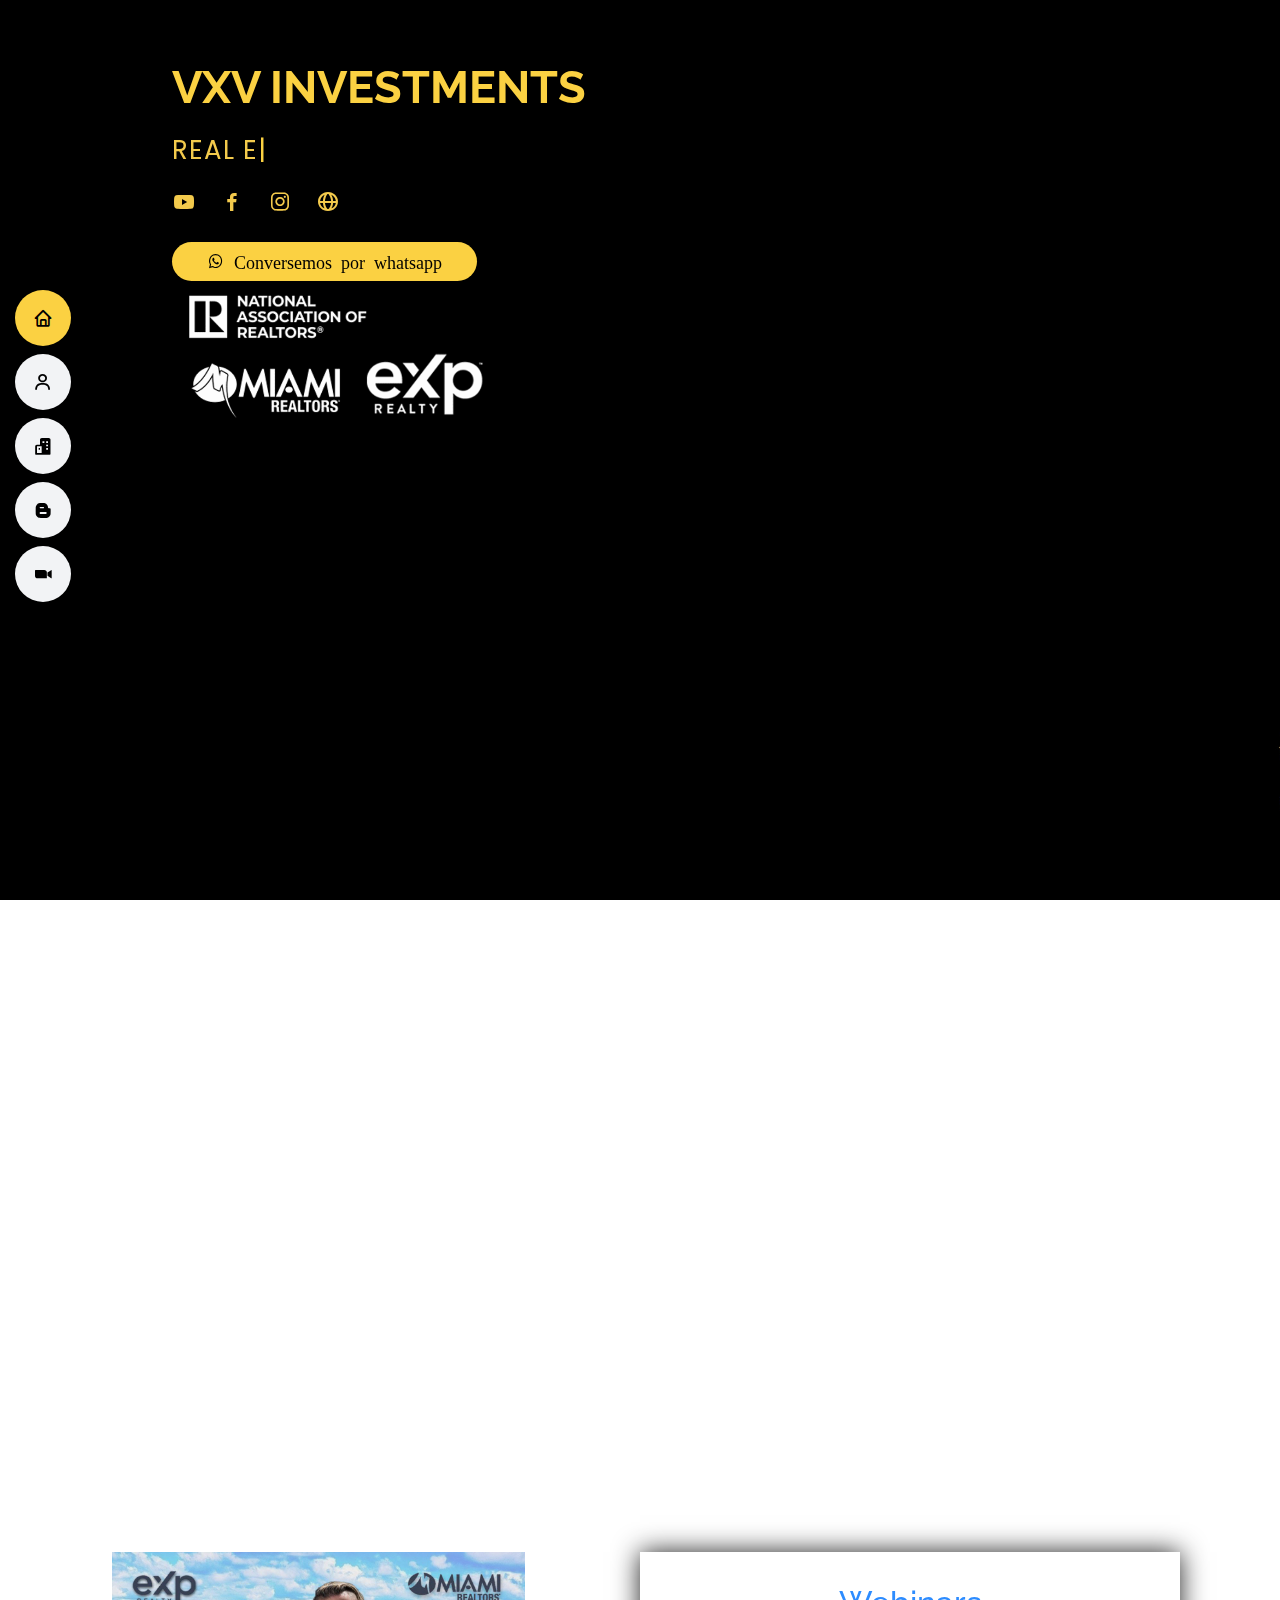
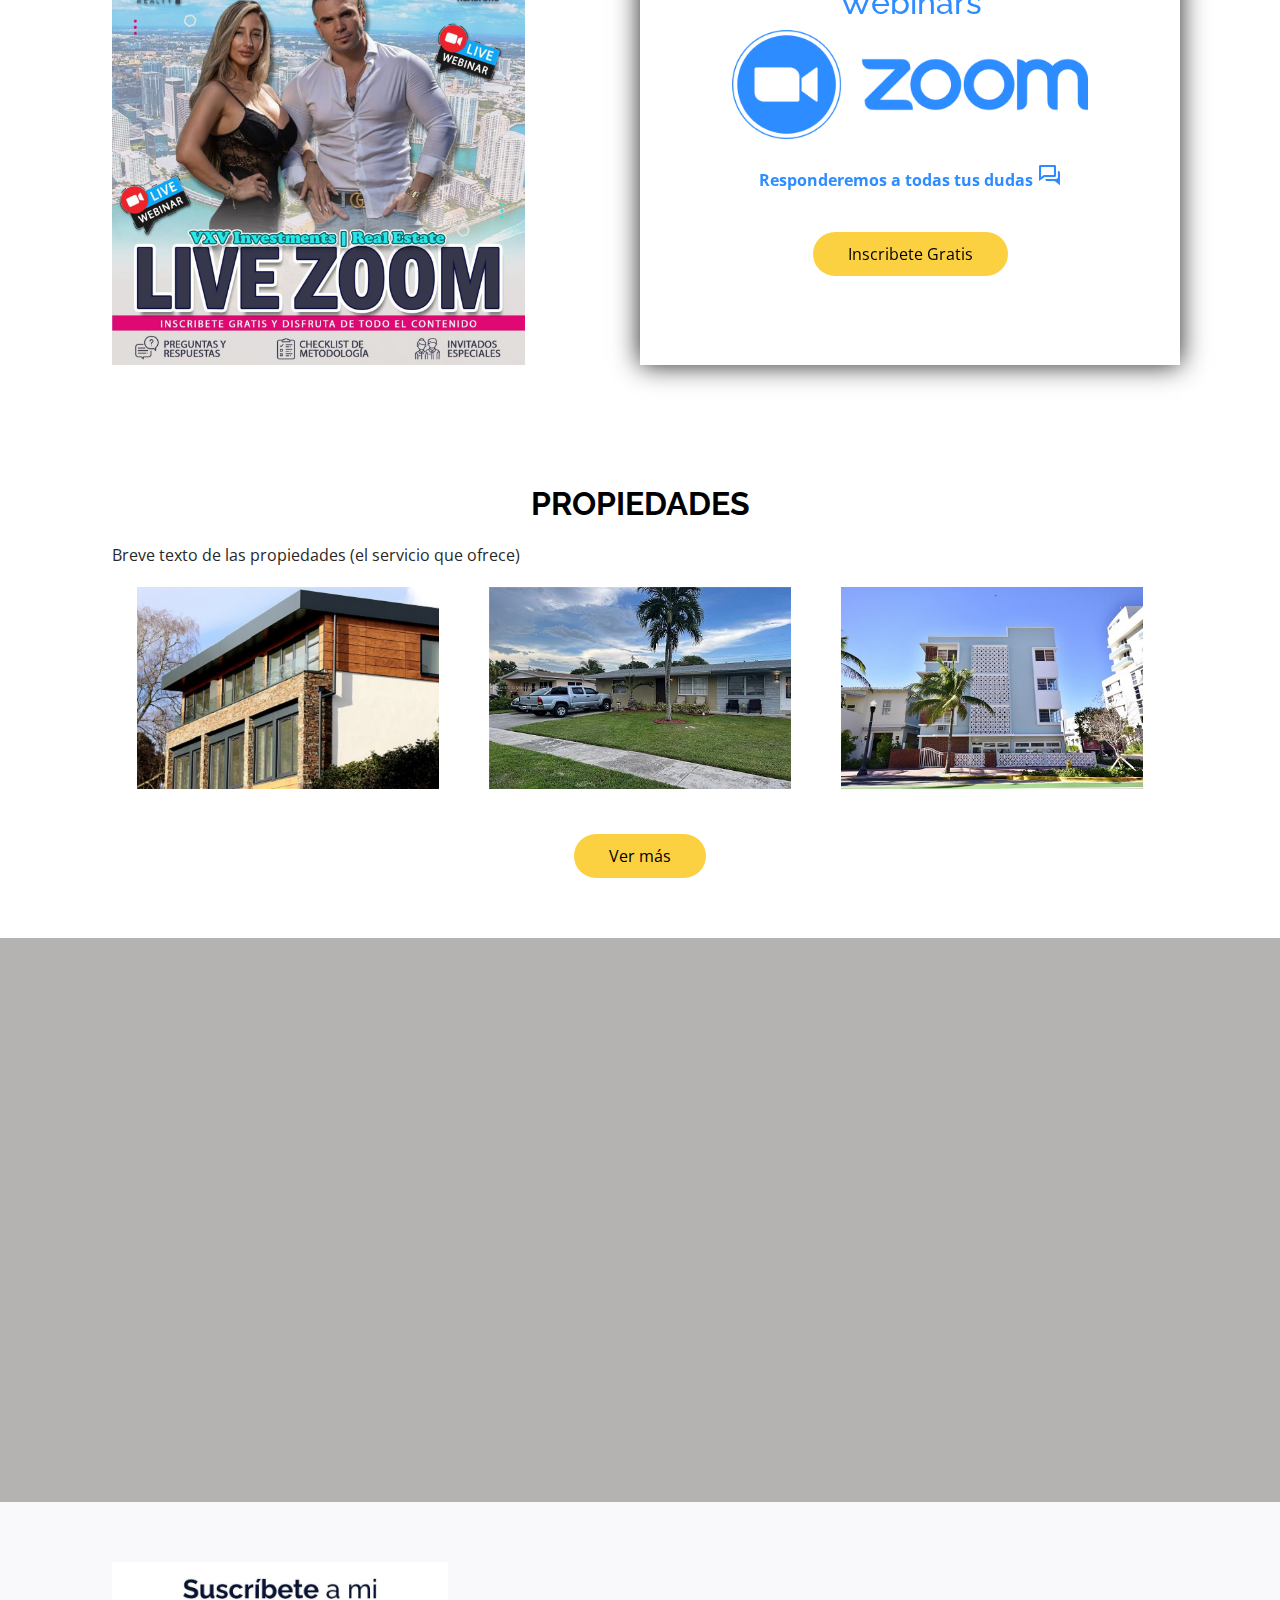
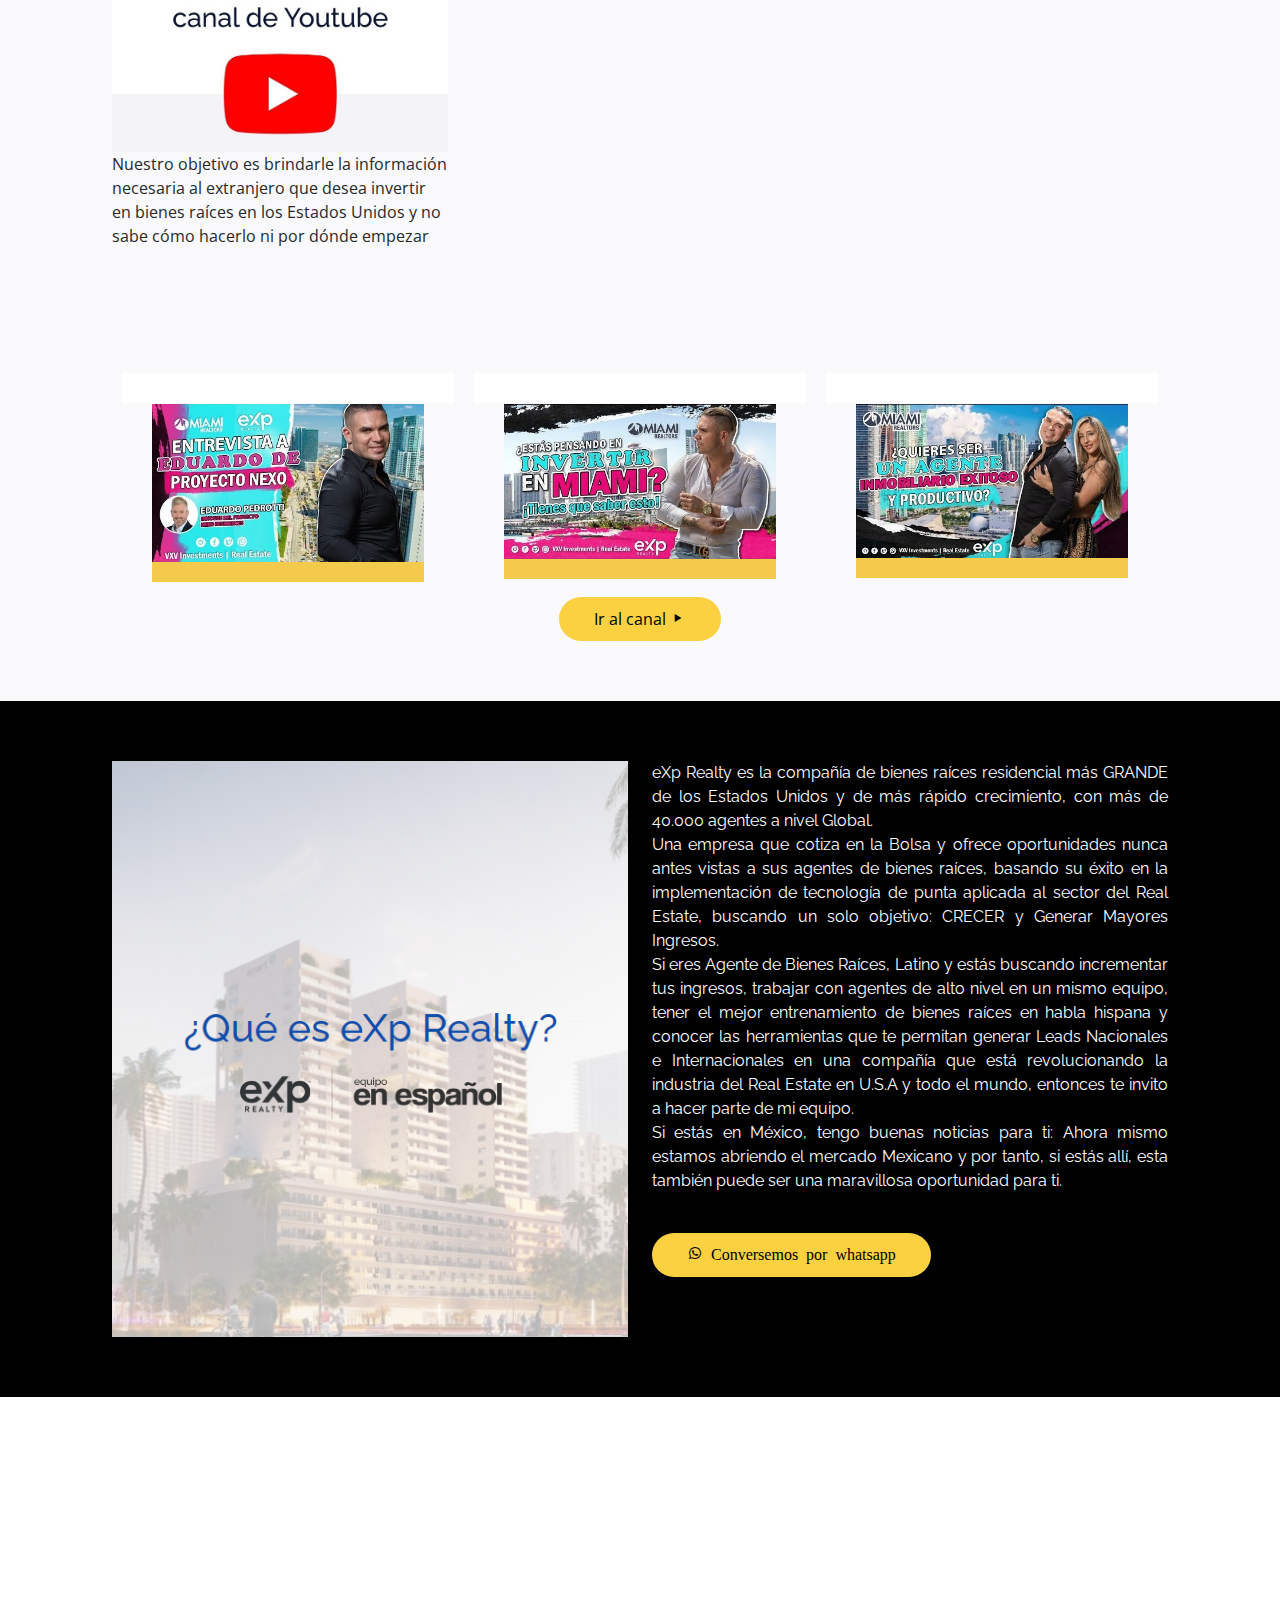
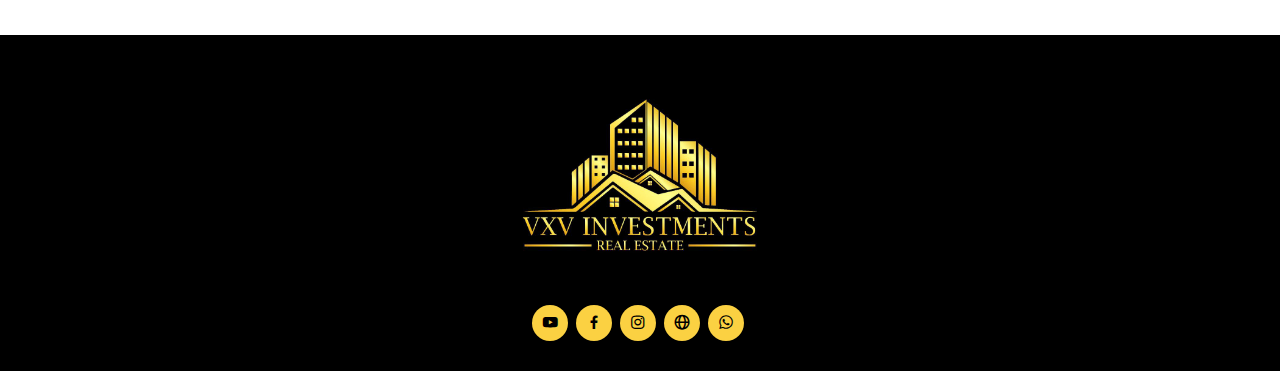
<file: index.html>
<!DOCTYPE html>
<html lang="en">

<head>
  <meta charset="utf-8">
  <meta content="width=device-width, initial-scale=1.0" name="viewport">

  <title>VXV Investments</title>
  <meta content="" name="description">
  <meta content="" name="keywords">
  <meta http-equiv="Permissions-Policy" content="interest-cohort=()">
  <!-- Favicons -->
  <link href="assets/img/favicon.jpg" rel="icon">
  <link href="assets/img/apple-touch-icon.png" rel="apple-touch-icon">

  <!-- Google Fonts -->
  <link href="https://fonts.googleapis.com/css?family=Open+Sans:300,300i,400,400i,600,600i,700,700i|Raleway:300,300i,400,400i,500,500i,600,600i,700,700i|Poppins:300,300i,400,400i,500,500i,600,600i,700,700i" rel="stylesheet">

  <!-- Vendor CSS Files -->

  <link href="assets/vendor/aos/aos.css" rel="stylesheet">
  <link href="assets/vendor/bootstrap/css/bootstrap.min.css" rel="stylesheet">
  <link href="assets/vendor/bootstrap-icons/bootstrap-icons.css" rel="stylesheet">
  <link href="assets/vendor/boxicons/css/boxicons.min.css" rel="stylesheet">
  <link href="assets/vendor/glightbox/css/glightbox.min.css" rel="stylesheet">
  <link href="assets/vendor/swiper/swiper-bundle.min.css" rel="stylesheet">
  <link href="assets/js/owl-carousel/owl.carousel.css" rel="stylesheet">


  <!-- Template Main CSS File -->
  <link href="assets/css/style.css" rel="stylesheet">

  <!-- =======================================================
  * Template Name: VXV INVESTMENTS
  * Updated: Agot 12 2023 with Bootstrap v5.3.1
  * Author: Maria Jose Diaz
  ======================================================== -->
</head>

<body>

  <!-- ======= Mobile nav toggle button ======= -->
  <!-- <button type="button" class="mobile-nav-toggle d-xl-none"><i class="bi bi-list mobile-nav-toggle"></i></button> -->
  <i class="bi bi-list mobile-nav-toggle d-lg-none"></i>
  <!-- ======= Header ======= -->
  <header id="header" class="d-flex flex-column justify-content-center">

    <nav id="navbar" class="navbar nav-menu">
      <ul>
        <li><a href="index.html" class="nav-link scrollto active"><i class="bx bx-home"></i> <span>Inicio</span></a></li>
        <li><a href="about.html" class="nav-link scrollto"><i class="bx bx-user"></i> <span>Conócenos</span></a></li>
        <li><a href="propiedades.html" class="nav-link scrollto"><i class="bx bxs-buildings"></i> <span>Propiedades</span></a></li>
        <li><a href="blog.html" class="nav-link scrollto"><i class="bx bxl-blogger"></i> <span>Blog</span></a></li>
        <li><a href="webinar.html" class="nav-link scrollto"><i class="bx bxl-zoom"></i> <span>Webinar</span></a></li>
      </ul>
    </nav><!-- .nav-menu -->

  </header><!-- End Header -->

  <!-- ======= Hero Section ======= -->
  <section id="section-1" class="d-flex justify-content-center">
    <div class="container" data-aos="zoom-in" data-aos-delay="100">
      <img src="assets/img/logo.jpg" class="img-fluid img-logo">
      <h1>VXV INVESTMENTS</h1>
      <p><span style="color: #f3ca4c;" class="typed" data-typed-items="REAL ESTATE"></span></p>
      <div class="social-links">
        <a href="https://www.youtube.com/@VXVinvestments" class="youtube"><i class="bx bxl-youtube"></i></a>
        <a href="https://www.facebook.com/vxvinvestments" class="facebook"><i class="bx bxl-facebook"></i></a>
        <a href="https://www.instagram.com/vxvinvestments/" class="instagram"><i class="bx bxl-instagram"></i></a>
        <a href="https://victorconderanne.exprealty.com" class="globe"><i class="bx bx-globe"></i></a>
        <div class="text-right pt-4"><a href="https://wa.me/17864199686"><button type="submit"><i class="bx bxl-whatsapp"> Conversemos por whatsapp</i></button></a></div>
        <img src="assets/img/hero.png" class="img-fluid banner">
        <img src="assets/img/hero-movil.png" class="img-fluid banner-movil">
      </div>
    </div>
  </section><!-- End Section-1 -->

  <main id="main">

    <!-- ======= Section  2======= -->
    <section id="section-2" class="section-2">
      <div class="container" data-aos="fade-up">
        <div class="row">
          <div class="col-lg-4" style="text-align: center;">
            <img src="assets/img/exp-realty/guia.jpg" class="img-fluid guia" alt="">
            <div class="text-right ebook-movil"><button type="submit">Descarga el Ebook <i class="bx bxs-book-bookmark"></i></button></div>
          </div>
          <div class="col-lg-8 pt-4 pt-lg-0 content" style="text-align: center;">
            <div class="row">
              <div class="col-md-6">
                <ul>
                 <li><i class="bx bxs-check-circle"></i>El Mercado Inmobiliario en la Floria</li>
                 <li><i class="bx bxs-check-circle"></i>Cómo Comprar una Propiedad</li>
                 <li><i class="bx bxs-check-circle"></i>Ventajas y Desventajas de una Llc</li>
                 <li><i class="bx bxs-check-circle"></i>El Agente de Bienes Raices-Realtor</li>
                 <li><i class="bx bxs-check-circle"></i>Las Regulaciones Impositivas</li>
               </ul>
              </div>
              <div class="col-md-6">
                <ul>
                  <li><i class="bx bxs-check-circle"></i>La Oferta de Compra</li>
                  <li><i class="bx bxs-check-circle"></i>El Proceso de Compra</li>
                  <li><i class="bx bxs-check-circle"></i>Día de Cierre o Traspaso de la Propiedad</li>
                  <li><i class="bx bxs-check-circle"></i>Toma de posesión de la nueva Propiedad</li>
                  <li><i class="bx bxs-check-circle"></i>Administración de la Propiedad para Renta</li>
                </ul>
              </div>
            </div>

            <div class="text-right ebook" style="text-align: center; padding-top: 5%;"><button type="submit">Descarga el Ebook <i class="bx bxs-book-bookmark"></i></button></div>
          </div>
        </div>

      </div>
    </section><!-- End Section 2 -->
    <!-- =======Section 3======= -->
    <section id="section-3" class="section parallax">
      <div class="overlay"></div>
      <div class="container">
         <div class="row">
            <!-- End Video caption-->
            <div class="col-md-6">
              <div class="imagen">
                <img src="assets/img/webinar.jpg" class="img-fluid webinar-personas">
              </div>
            </div> 
            <div class="col-md-6 fondo-difuso" style="text-align: center;">
              <div class="">
                <h2 style=" color:#2d8cff;">Webinars</h2>
                <img src="assets/img/zoom-sin-fondo.png" class="img-fluid webinar-zoom">
              </div>
              <div class="pt-4" style="text-align: center; color: #2d8cff !important;">
                <p> <strong>Responderemos a todas tus dudas <i class="bx bx-conversation" style="font-size: 25px;"></i></strong></p>
                <div class="text-right pt-4"><button type="submit">Inscribete Gratis</button></div>
              </div>
            </div>
        </div> <!-- /.row-->
      </div> <!-- /.container-->
    </section>
    <!-- =======End Section 3======= -->
    <!-- ======= Section  4======= -->
    <section id="section-4" class="section">
      <div class="container propiedades">
        <div class="row">
        <div class="section-title">
          <h2 style="color:black !important;">Propiedades</h2>
          <p>Breve texto de las propiedades (el servicio que ofrece)</p>
        </div>
        </div>
        <!-- links-propiedades -->
        <div class="links-propiedades-items links-propiedades-carousel">
          <!-- links-propiedades Member #1 -->
          <div class="item">
            <div class="portfolio-wrap">
              <img src="assets/img/propiedades/propiedad-2.jpg" class="img-fluid" alt="">
              <div class="portfolio-links">
                <a href="assets/img/propiedades/propiedad-2.jpg" class="portfolio-lightbox"><i class="bx bx-info-circle"></i></a>
              </div>
            </div>
          </div>
          <!-- End Member -->
          <!-- links-propiedades Member #2 -->
          <div class="item">
            <div class="portfolio-wrap">
              <img src="assets/img/propiedades/propiedad-3.jpg" class="img-fluid" alt="">
              <div class="portfolio-links">
                <a href="assets/img/propiedades/propiedad-3.jpg" class="portfolio-lightbox"><i class="bx bx-info-circle"></i></a>
              </div>
            </div>
          </div>
          <!-- End Member -->
          <!-- links-propiedades Member #3 -->
          <div class="item">
            <div class="portfolio-wrap">
              <img src="assets/img/propiedades/propiedad-4.jpg" class="img-fluid" alt="">
              <div class="portfolio-links">
                <a href="assets/img/propiedades/propiedad-4.jpg" class="portfolio-lightbox"><i class="bx bx-info-circle"></i></a>
              </div>
            </div>
          </div>
          <!-- End Member -->
          <!-- links-propiedades Member #4 -->
          <div class="item">
            <div class="portfolio-wrap">
              <img src="assets/img/propiedades/propiedad-5.jpg" class="img-fluid" alt="">
              <div class="portfolio-links">
                <a href="assets/img/propiedades/propiedad-5.jpg" class="portfolio-lightbox"><i class="bx bx-info-circle"></i></a>
              </div>
            </div>
          </div>
          <!-- End Member -->
        </div>
        <div class="text-center">
          <button type="submit">Ver más</button>
        </div>
        <!-- End links-propiedades -->
      </div>
      <!-- End Content -->
    </section>
    <!--End links-propiedades-->
    <!-- ======= Section 5======= -->
    <section id="section-5" class="testimonials section-5 parallax" style="background-color: rgb(181, 178, 178);">
      <div class="container " data-aos="fade-up">
        <div class="section-title">
          <h2 style="color: white;">¿Cómo te podemos ayudar?</h2>
        </div>
        <div class="row">
        <div class="testimonials-slider swiper" data-aos="fade-up" data-aos-delay="100">
          <div class="swiper-wrapper">

            <div class="swiper-slide">
              <div class="testimonial-item">
                <img src="assets/img/testimonials/testimonio-2-cuadro.png" class="testimonial-img" alt="">
                <h3>Victor Conderanne</h3>
                <h4>UNITED STATES <img src="assets/img/us.png" class="img-fluid logo-us"></h4>
                <div class="social-links">
                  <a href="https://www.youtube.com/@VXVinvestments" class="youtube"><i class="bx bxl-youtube"></i></a>
                  <a href="https://www.facebook.com/vxvinvestments" class="facebook"><i class="bx bxl-facebook"></i></a>
                  <a href="https://www.instagram.com/vxvinvestments/" class="instagram"><i class="bx bxl-instagram"></i></a>
                  <a href="https://victorconderanne.exprealty.com" class="globe"><i class="bx bx-globe"></i></a>
                  <a href="https://wa.me/17864199686" class="whatsapp"><i class="bx bxl-whatsapp"></i></a>
                </div>
                <p>
                  Realtor Certificado en La Florida.
                  <br>National Association of Realtors (NAR)
                  <br>Especializado en Miami y Orlando, USA.
                </p>
              </div>
            </div><!-- End testimonial item -->

            <div class="swiper-slide">
              <div class="testimonial-item">
                <img src="assets/img/testimonials/testimonio-1-cuadro.png" class="testimonial-img" alt="">
                <h3>Maria Valeria Cazes</h3>
                <h4>UNITED STATES <img src="assets/img/us.png" class="img-fluid logo-us"></h4>
                <div class="social-links">
                  <a href="https://www.youtube.com/@VXVinvestments" class="youtube"><i class="bx bxl-youtube"></i></a>
                  <a href="https://www.facebook.com/valeria.cazes.12" class="facebook"><i class="bx bxl-facebook"></i></a>
                  <a href="https://www.instagram.com/valeriemvc_realty/" class="instagram"><i class="bx bxl-instagram"></i></a>
                  <a href="https://victorconderanne.exprealty.com" class="globe"><i class="bx bx-globe"></i></a>
                  <a href="https://wa.me/17865689618" class="whatsapp"><i class="bx bxl-whatsapp"></i></a>
                </div>
                <p>
                  Realtor Certificada en La Florida.
                  <br>National Association of Realtors (NAR)
                  <br>Especializada en Miami y Orlando, USA.
                </p>
              </div>
            </div><!-- End testimonial item -->

          </div>
          <div class="swiper-pagination"></div>
        </div>
        </div>
      </div>
    </section><!-- End Section -->

    <!-- =======Section 6======= -->
    <section id="section-6" class="section parallax">
      <div class="container">
        <div class="row">
          <div class="col-md-4 pb-4">
            <!--<h2>Suscríbete a nuestro <br> canal de Youtube</h2>-->
            <img src="assets/img/youtube.jpg" class="img-fluid">
            <p>Nuestro objetivo es brindarle la información necesaria al extranjero que desea invertir en bienes raíces en los Estados Unidos y no sabe cómo hacerlo ni por dónde empezar</p>
          </div>
          <div class="col-md-8">
            <!-- End Video caption-->
            <div class="play-video">
              <iframe src="https://www.youtube.com/embed/7LeTvmz68Yw" title="YouTube video player" frameborder="0" allowfullscreen=""></iframe>
            </div>            
          </div>
        </div> <!-- /.row-->
        <div class="row">
          <!-- links-propiedades -->
          <div class="links-propiedades-items links-propiedades-carousel">
            <!--Video caption #1-->
            <div class="item video-caption">
              <div class="video-icon">
                <div class="portfolio-wrap">
                  <img src="assets/img/youtube/avatar1.jpg" class="img-fluid" alt="">
                  <div class="portfolio-links">
                    <a href="https://www.youtube.com/watch?v=VAonyRpESdg&t=1s"><i class="bx bx-play"></i></a>
                  </div>
                </div>
              </div>
            </div>
            <!--Video caption #2-->
            <div class="item video-caption">
              <div class="video-icon">
                <div class="portfolio-wrap">
                  <img src="assets/img/youtube/avatar2.jpg" class="img-fluid" alt="">
                  <div class="portfolio-links">
                    <a href="https://youtu.be/GmGA06nA1oc"><i class="bx bx-play"></i></a>
                  </div>
                </div>
              </div>
            </div>
            <!--Video caption #3-->
            <div class="item video-caption">
              <div class="video-icon">
                <div class="portfolio-wrap">
                  <img src="assets/img/youtube/avatar3.jpg" class="img-fluid" alt="">
                  <div class="portfolio-links">
                    <a href="https://www.youtube.com/watch?v=7LeTvmz68Yw&t=2s"><i class="bx bx-play"></i></a>
                  </div>
                </div>
              </div>
            </div>
            <!--Video caption #4-->
            <div class="item video-caption">
              <div class="video-icon">
                <div class="portfolio-wrap">
                  <img src="assets/img/youtube/avatar4.jpg" class="img-fluid" alt="">
                  <div class="portfolio-links">
                    <a href="https://www.youtube.com/watch?v=kFqvGmpW4AA&t=2s"><i class="bx bx-play"></i></a>
                  </div>
                </div>
              </div>
            </div>
            <!--Video caption #5-->
            <div class="item video-caption">
              <div class="video-icon">
                <div class="portfolio-wrap">
                  <img src="assets/img/youtube/avatar5.jpg" class="img-fluid" alt="">
                  <div class="portfolio-links">
                    <a href="https://www.youtube.com/watch?v=JpKFxQwgvlA&t=3s"><i class="bx bx-play"></i></a>
                  </div>
                </div>
              </div>
            </div>
          </div>
          <!-- End Member -->
        </div>
        <div class="text-right" style="text-align: center;">
          <a href="https://www.youtube.com/@VXVinvestments/videos"><button type="submit"> Ir al canal <i class="bx bx-play"></i></button></a>
        </div>
      </div> <!-- /.container-->
    </section>
    <!-- =======End Section 6======= -->
    <!-- =======Section 8======= -->
    <section id="section-8" class="section">
      <div class="overlay"></div>
      <div class="container">
         <div class="row">
            <!-- End Video caption-->
            <div class="col-md-6">
              <div class="imagen">
                <img src="assets/img/exp-realty.png" class="img-fluid webinar-personas">
              </div>
            </div> 
            <div class="col-md-6 texto" style="text-align: center;">
              <div class="" style="text-align: justify;">
                <p style="">eXp Realty es la compañía de bienes raíces residencial más GRANDE de los Estados Unidos y de más rápido crecimiento, con más de 40.000 agentes a nivel Global. <br>

                Una empresa que cotiza en la Bolsa y ofrece oportunidades nunca antes vistas a sus agentes de bienes raíces, basando su éxito en la implementación de tecnología de punta aplicada al sector del Real Estate, buscando un solo objetivo: CRECER y Generar Mayores Ingresos. <br>

                Si eres Agente de Bienes Raíces, Latino y estás buscando incrementar tus ingresos, trabajar con agentes de alto nivel en un mismo equipo, tener el mejor entrenamiento de bienes raíces en habla hispana y conocer las herramientas que te permitan generar Leads Nacionales e Internacionales en una compañía que está revolucionando la industria del Real Estate en U.S.A y todo el mundo, entonces te invito a hacer parte de mi equipo. <br>

                Si estás en México, tengo buenas noticias para ti: Ahora mismo estamos abriendo el mercado Mexicano y por tanto, si estás allí, esta también puede ser una maravillosa oportunidad para ti. </p>
                <div class="text-right pt-4"><a href="https://wa.me/17864199686"><button type="submit"><i class="bx bxl-whatsapp"> Conversemos por whatsapp</i></button></a></div>
              </div>
            </div>
        </div> <!-- /.row-->
      </div> <!-- /.container-->
    </section>
    <!-- =======End Section 8======= -->
    <!-- ======= Section  9======= -->
    <section id="section-9" class="section-2">
      <div class="container" data-aos="fade-up">
        <div class="row">
          <div class="col-lg-4" style="text-align: center;">
            <h3>Conectando países para lograr sueños que te generen ingresos</h3>
          </div>
          <div class="col-lg-8 pt-4 pt-lg-0 content" style="text-align: center;">
            <img src="assets/img/img-final.png" class="img-fluid guia" alt="">
          </div>
        </div>

      </div>
    </section><!-- End Section 9 -->
    <!--MODAL WEBINAR -->
      <div class="modal fade" id="modal-default">
        <div class="modal-dialog">
          <div class="modal-content">
            <div class="modal-header">
              <h4 class="modal-title">Default Modal</h4>
              <button type="button" class="close" data-dismiss="modal" aria-label="Close">
                <span aria-hidden="true">&times;</span>
              </button>
            </div>
            <div class="modal-body">
              <p>One fine body&hellip;</p>
            </div>
            <div class="modal-footer justify-content-between">
              <button type="button" class="btn btn-default" data-dismiss="modal">Close</button>
              <button type="button" class="btn btn-primary">Save changes</button>
            </div>
          </div>
          <!-- /.modal-content -->
        </div>
        <!-- /.modal-dialog -->
      </div>
    <!--END MODAL WEBINAR -->
  </main><!-- End #main -->

  <!-- ======= Footer ======= -->
  <footer id="footer">
    <div class="container">
      <img src="assets/img/logo.jpg" class="img-fluid">
      <div class="social-links">
        <a href="https://www.youtube.com/@VXVinvestments" class="youtube"><i class="bx bxl-youtube"></i></a>
        <a href="https://www.facebook.com/vxvinvestments" class="facebook"><i class="bx bxl-facebook"></i></a>
        <a href="https://www.instagram.com/vxvinvestments/" class="instagram"><i class="bx bxl-instagram"></i></a>
        <a href="https://victorconderanne.exprealty.com" class="globe"><i class="bx bx-globe"></i></a>
        <a href="https://wa.me/17864199686" class="whatsapp"><i class="bx bxl-whatsapp"></i></a>
      </div>
    </div>
  </footer><!-- End Footer -->

  <a href="#" class="back-to-top d-flex align-items-center justify-content-center"><i class="bi bi-arrow-up-short"></i></a>

  <!-- Vendor JS Files -->
  <script type="text/javascript" src="assets/js/jquery-1.11.1.min.js"></script>
  <script src="assets/vendor/purecounter/purecounter_vanilla.js"></script>
  <script src="assets/vendor/aos/aos.js"></script>
  <script src="assets/vendor/bootstrap/js/bootstrap.bundle.min.js"></script>
  <script src="assets/vendor/glightbox/js/glightbox.min.js"></script>
  <script src="assets/vendor/isotope-layout/isotope.pkgd.min.js"></script>
  <script src="assets/vendor/swiper/swiper-bundle.min.js"></script>
  <script src="assets/vendor/typed.js/typed.umd.js"></script>
  <script type="text/javascript" src="assets/js/owl-carousel/owl.carousel.js"></script>


  <!-- Template Main JS File -->
  <script src="assets/js/main.js"></script>

</body>

</html>
</file>
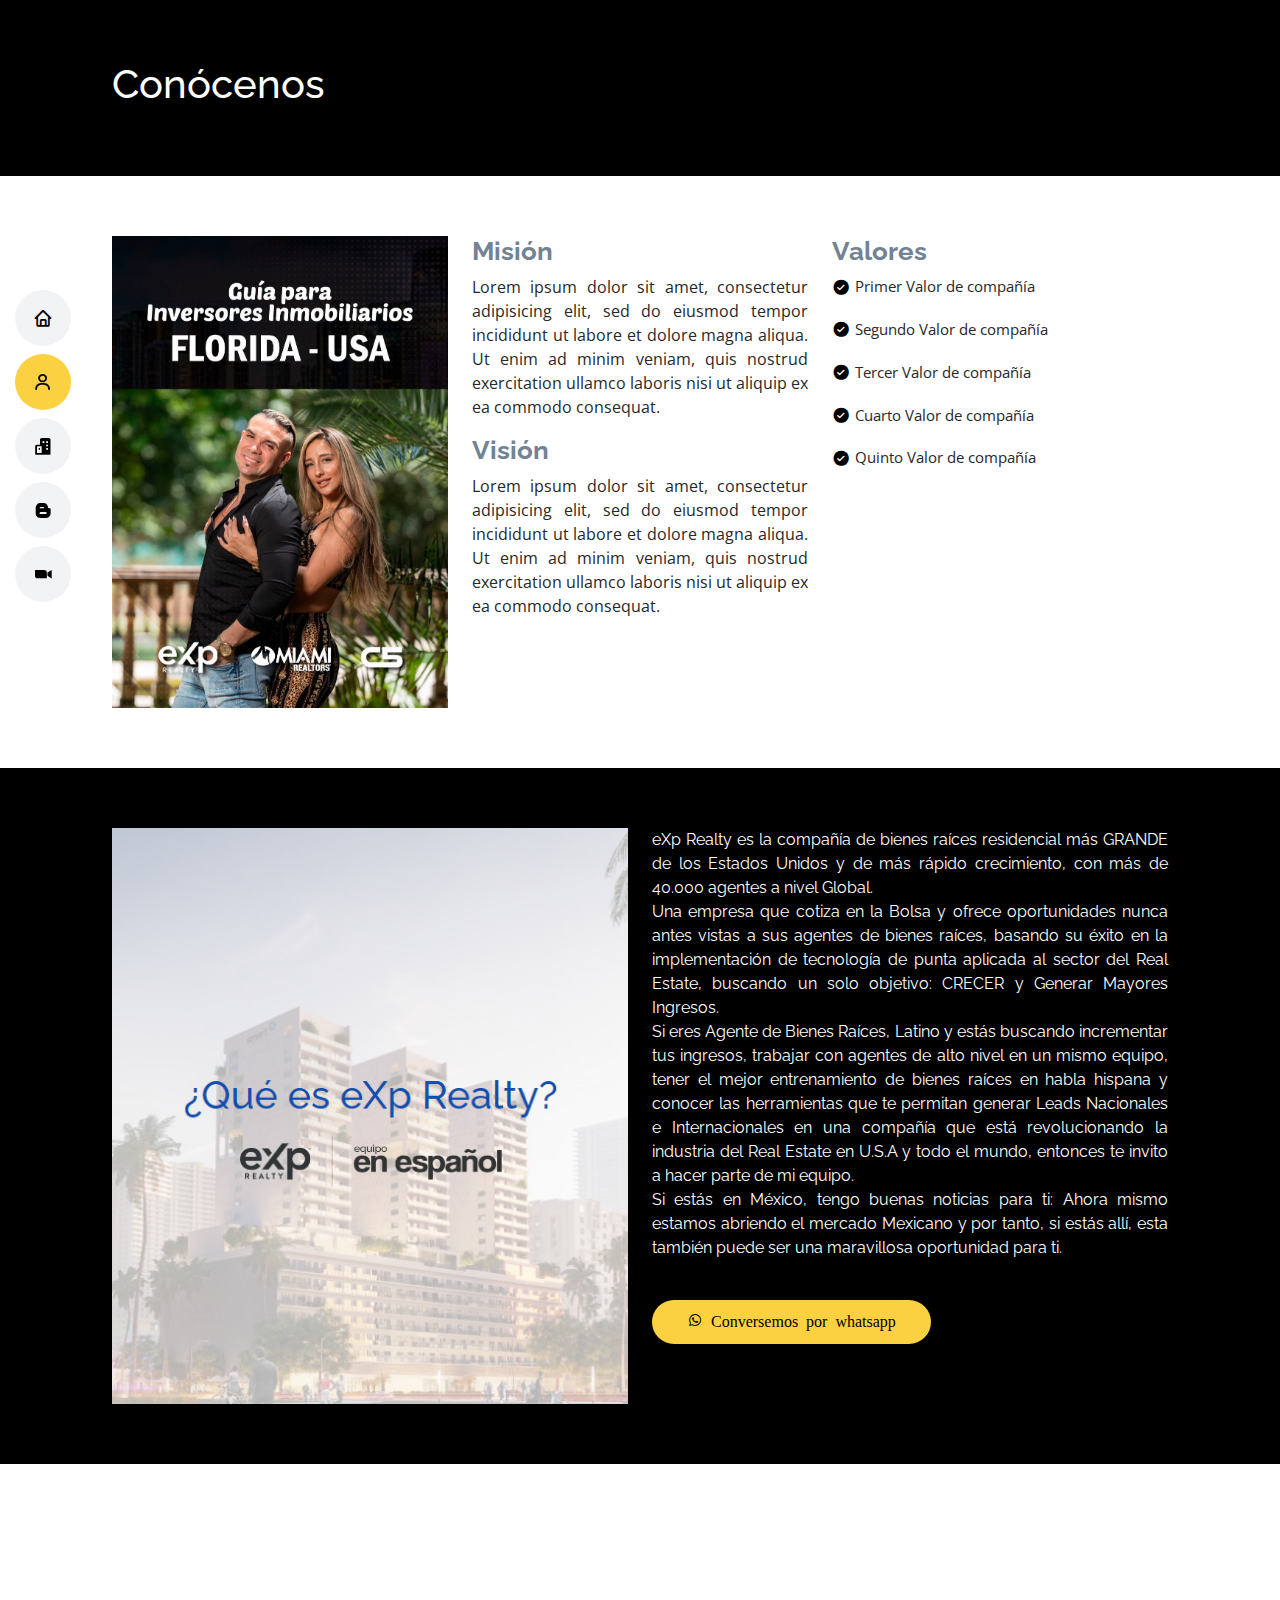
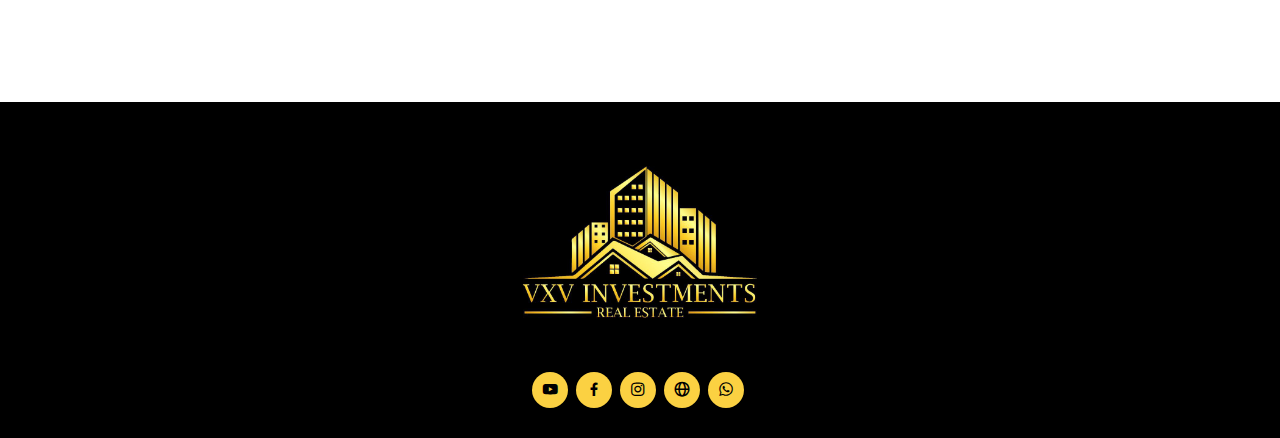
<file: about.html>
<!DOCTYPE html>
<html lang="en">

<head>
  <meta charset="utf-8">
  <meta content="width=device-width, initial-scale=1.0" name="viewport">

  <title>VXV Investments</title>
  <meta content="" name="description">
  <meta content="" name="keywords">
  <meta http-equiv="Permissions-Policy" content="interest-cohort=()">
  <!-- Favicons -->
  <link href="assets/img/favicon.jpg" rel="icon">
  <link href="assets/img/apple-touch-icon.png" rel="apple-touch-icon">

  <!-- Google Fonts -->
  <link href="https://fonts.googleapis.com/css?family=Open+Sans:300,300i,400,400i,600,600i,700,700i|Raleway:300,300i,400,400i,500,500i,600,600i,700,700i|Poppins:300,300i,400,400i,500,500i,600,600i,700,700i" rel="stylesheet">

  <!-- Vendor CSS Files -->

  <link href="assets/vendor/aos/aos.css" rel="stylesheet">
  <link href="assets/vendor/bootstrap/css/bootstrap.min.css" rel="stylesheet">
  <link href="assets/vendor/bootstrap-icons/bootstrap-icons.css" rel="stylesheet">
  <link href="assets/vendor/boxicons/css/boxicons.min.css" rel="stylesheet">
  <link href="assets/vendor/glightbox/css/glightbox.min.css" rel="stylesheet">
  <link href="assets/vendor/swiper/swiper-bundle.min.css" rel="stylesheet">
  <link href="assets/js/owl-carousel/owl.carousel.css" rel="stylesheet">


  <!-- Template Main CSS File -->
  <link href="assets/css/style.css" rel="stylesheet">

  <!-- =======================================================
  * Template Name: VXV INVESTMENTS
  * Updated: Agot 12 2023 with Bootstrap v5.3.1
  * Author: Maria Jose Diaz
  ======================================================== -->
</head>

<body>

  <!-- ======= Mobile nav toggle button ======= -->
  <!-- <button type="button" class="mobile-nav-toggle d-xl-none"><i class="bi bi-list mobile-nav-toggle"></i></button> -->
  <i class="bi bi-list mobile-nav-toggle d-lg-none"></i>
  <!-- ======= Header ======= -->
  <header id="header" class="d-flex flex-column justify-content-center">

    <nav id="navbar" class="navbar nav-menu">
      <ul>
        <li><a href="index.html" class="nav-link scrollto"><i class="bx bx-home"></i> <span>Inicio</span></a></li>
        <li><a href="about.html" class="nav-link scrollto  active"><i class="bx bx-user"></i> <span>Conócenos</span></a></li>
        <li><a href="" class="nav-link scrollto"><i class="bx bxs-buildings"></i> <span>Propiedades</span></a></li>
        <li><a href="blog.html" class="nav-link scrollto"><i class="bx bxl-blogger"></i> <span>Blog</span></a></li>
        <li><a href="webinar.html" class="nav-link scrollto"><i class="bx bxl-zoom"></i> <span>Webinar</span></a></li>
      </ul>
    </nav><!-- .nav-menu -->

  </header><!-- End Header -->

  <main id="main">
    <!-- =======Section 3======= -->
    <section id="section-3" class="section parallax" style="background-image: url(assets/img/banda-logo.png);">
      <div class="overlay"></div>
      <div class="container">
         <div class="row">
            <h1 style="color: white !important;">Conócenos</h1>
        </div> <!-- /.row-->
      </div> <!-- /.container-->
    </section>
    <!-- =======End Section 3======= -->
    <!-- ======= Section  4======= -->
    <section id="section-2" class="section-2">
      <div class="container" data-aos="fade-up">
        <div class="row">
          <div class="col-lg-4" style="text-align: center;">
            <img src="assets/img/exp-realty/guia.jpg" class="img-fluid guia" alt="">
          </div>
          <div class="col-lg-8 pt-4 pt-lg-0 content" >
            <div class="row" style="text-align: justify;">
              <div class="col-md-6 pb-4">
                <h3>Misión</h3>
                <p>Lorem ipsum dolor sit amet, consectetur adipisicing elit, sed do eiusmod
                tempor incididunt ut labore et dolore magna aliqua. Ut enim ad minim veniam,
                quis nostrud exercitation ullamco laboris nisi ut aliquip ex ea commodo
                consequat. </p>
                <h3>Visión</h3>
                <p>Lorem ipsum dolor sit amet, consectetur adipisicing elit, sed do eiusmod
                tempor incididunt ut labore et dolore magna aliqua. Ut enim ad minim veniam,
                quis nostrud exercitation ullamco laboris nisi ut aliquip ex ea commodo
                consequat. </p>
              </div>
              <div class="col-md-6">
                <h3>Valores</h3>
                <ul>
                  <li><i class="bx bxs-check-circle"></i>Primer Valor de compañía</li>
                  <li><i class="bx bxs-check-circle"></i>Segundo Valor de compañía</li>
                  <li><i class="bx bxs-check-circle"></i>Tercer Valor de compañía</li>
                  <li><i class="bx bxs-check-circle"></i>Cuarto Valor de compañía</li>
                  <li><i class="bx bxs-check-circle"></i>Quinto Valor de compañía</li>
                </ul>
              </div>
            </div>
          </div>
        </div>
      </div>
    </section>
    <!-- End Section 2 -->
    <!-- =======Section 8======= -->
    <section id="section-8" class="section">
      <div class="overlay"></div>
      <div class="container">
         <div class="row">
            <!-- End Video caption-->
            <div class="col-md-6">
              <div class="imagen">
                <img src="assets/img/exp-realty.png" class="img-fluid webinar-personas">
              </div>
            </div> 
            <div class="col-md-6 texto" style="text-align: center;">
              <div class="" style="text-align: justify;">
                <p style="">eXp Realty es la compañía de bienes raíces residencial más GRANDE de los Estados Unidos y de más rápido crecimiento, con más de 40.000 agentes a nivel Global. <br>

                Una empresa que cotiza en la Bolsa y ofrece oportunidades nunca antes vistas a sus agentes de bienes raíces, basando su éxito en la implementación de tecnología de punta aplicada al sector del Real Estate, buscando un solo objetivo: CRECER y Generar Mayores Ingresos. <br>

                Si eres Agente de Bienes Raíces, Latino y estás buscando incrementar tus ingresos, trabajar con agentes de alto nivel en un mismo equipo, tener el mejor entrenamiento de bienes raíces en habla hispana y conocer las herramientas que te permitan generar Leads Nacionales e Internacionales en una compañía que está revolucionando la industria del Real Estate en U.S.A y todo el mundo, entonces te invito a hacer parte de mi equipo. <br>

                Si estás en México, tengo buenas noticias para ti: Ahora mismo estamos abriendo el mercado Mexicano y por tanto, si estás allí, esta también puede ser una maravillosa oportunidad para ti. </p>
                <div class="text-right pt-4"><a href="https://wa.me/17864199686"><button type="submit"><i class="bx bxl-whatsapp"> Conversemos por whatsapp</i></button></a></div>
              </div>
            </div>
        </div> <!-- /.row-->
      </div> <!-- /.container-->
    </section>
    <!-- =======End Section 8======= -->
    <!-- ======= Section  9======= -->
    <section id="section-9" class="section-2">
      <div class="container" data-aos="fade-up">
        <div class="row">
          <div class="col-lg-4" style="text-align: center;">
            <h3>Conectando países para lograr sueños que te generen ingresos</h3>
          </div>
          <div class="col-lg-8 pt-4 pt-lg-0 content" style="text-align: center;">
            <img src="assets/img/img-final.png" class="img-fluid guia" alt="">
          </div>
        </div>

      </div>
    </section><!-- End Section 9 -->
  </main><!-- End #main -->

  <!-- ======= Footer ======= -->
  <footer id="footer">
    <div class="container">
      <img src="assets/img/logo.jpg" class="img-fluid">
      <div class="social-links">
        <a href="https://www.youtube.com/@VXVinvestments" class="youtube"><i class="bx bxl-youtube"></i></a>
        <a href="https://www.facebook.com/vxvinvestments" class="facebook"><i class="bx bxl-facebook"></i></a>
        <a href="https://www.instagram.com/vxvinvestments/" class="instagram"><i class="bx bxl-instagram"></i></a>
        <a href="https://victorconderanne.exprealty.com" class="globe"><i class="bx bx-globe"></i></a>
        <a href="https://wa.me/17864199686" class="whatsapp"><i class="bx bxl-whatsapp"></i></a>
      </div>
    </div>
  </footer><!-- End Footer -->
  <a href="#" class="back-to-top d-flex align-items-center justify-content-center"><i class="bi bi-arrow-up-short"></i></a>

  <!-- Vendor JS Files -->
  <script type="text/javascript" src="assets/js/jquery-1.11.1.min.js"></script>
  <script src="assets/vendor/purecounter/purecounter_vanilla.js"></script>
  <script src="assets/vendor/aos/aos.js"></script>
  <script src="assets/vendor/bootstrap/js/bootstrap.bundle.min.js"></script>
  <script src="assets/vendor/glightbox/js/glightbox.min.js"></script>
  <script src="assets/vendor/isotope-layout/isotope.pkgd.min.js"></script>
  <script src="assets/vendor/swiper/swiper-bundle.min.js"></script>
  <script src="assets/vendor/typed.js/typed.umd.js"></script>
  <script type="text/javascript" src="assets/js/owl-carousel/owl.carousel.js"></script>


  <!-- Template Main JS File -->
  <script src="assets/js/main.js"></script>

</body>

</html>
</file>
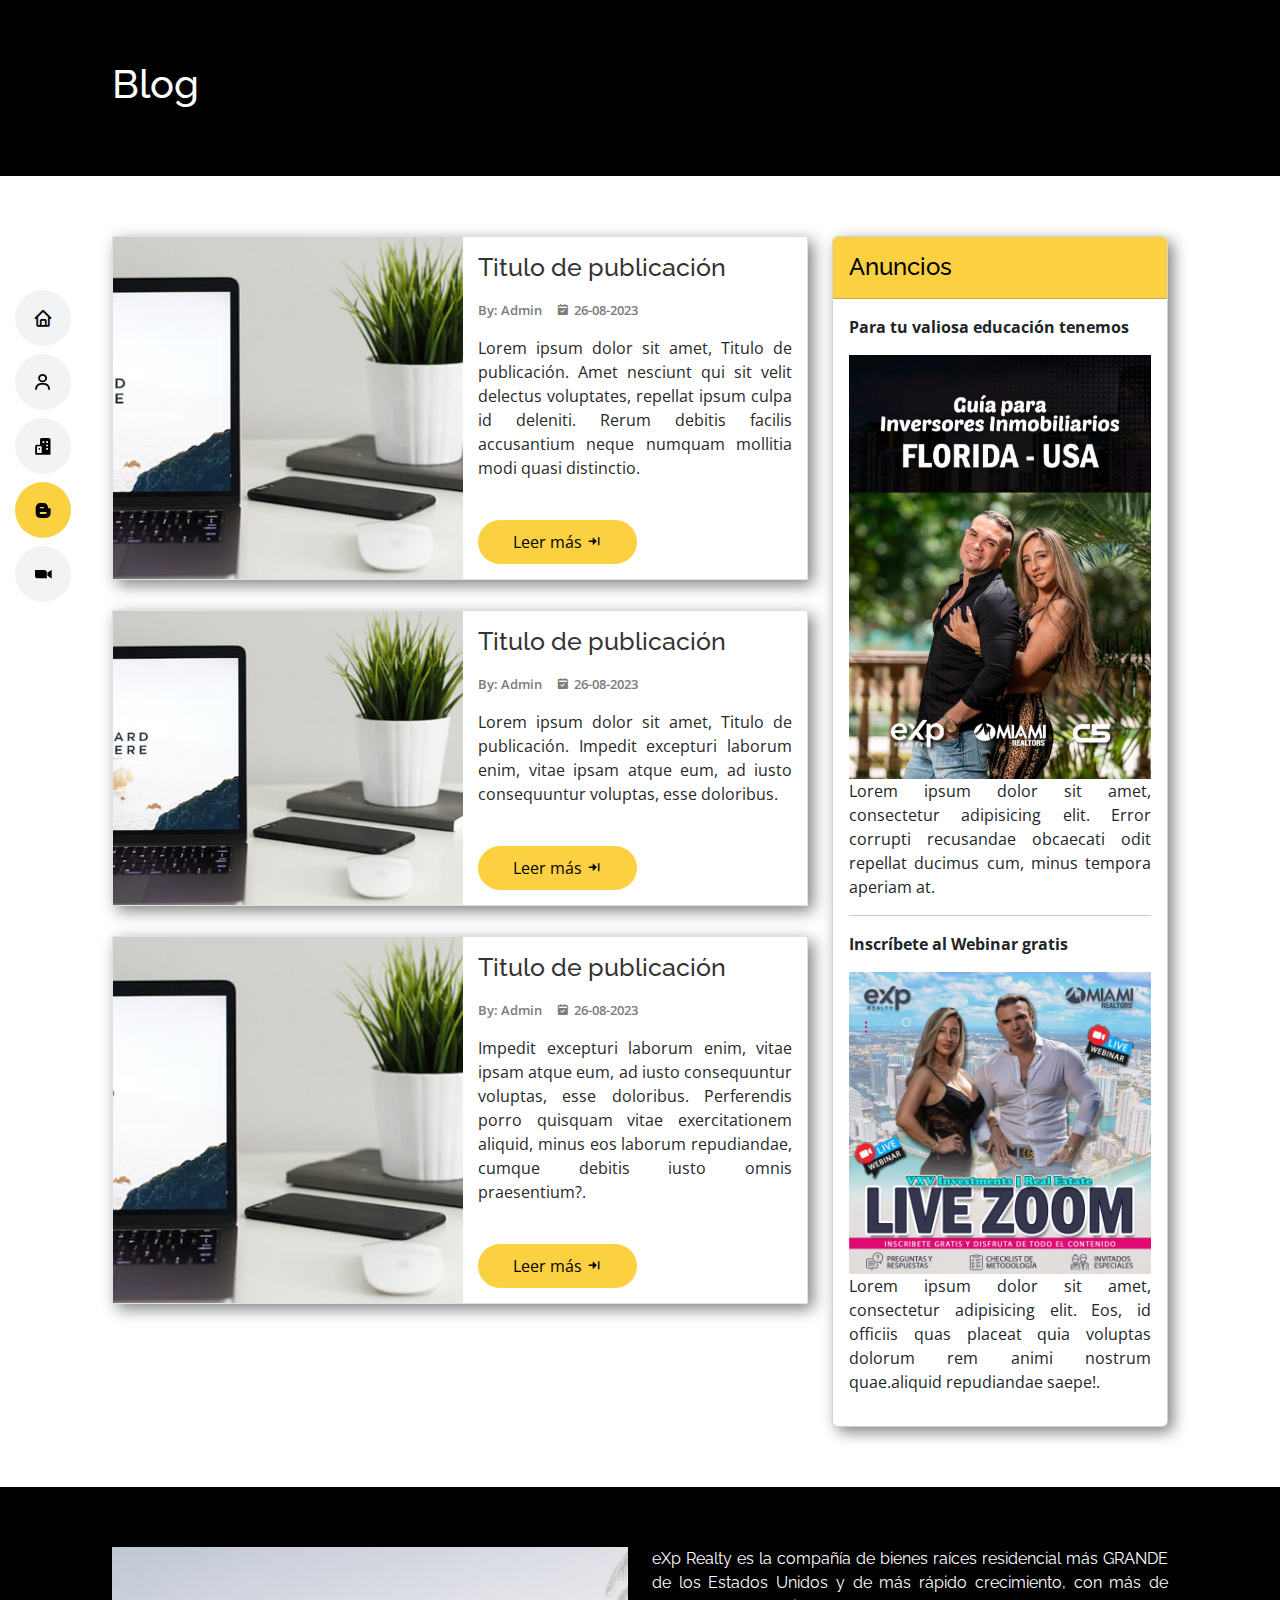
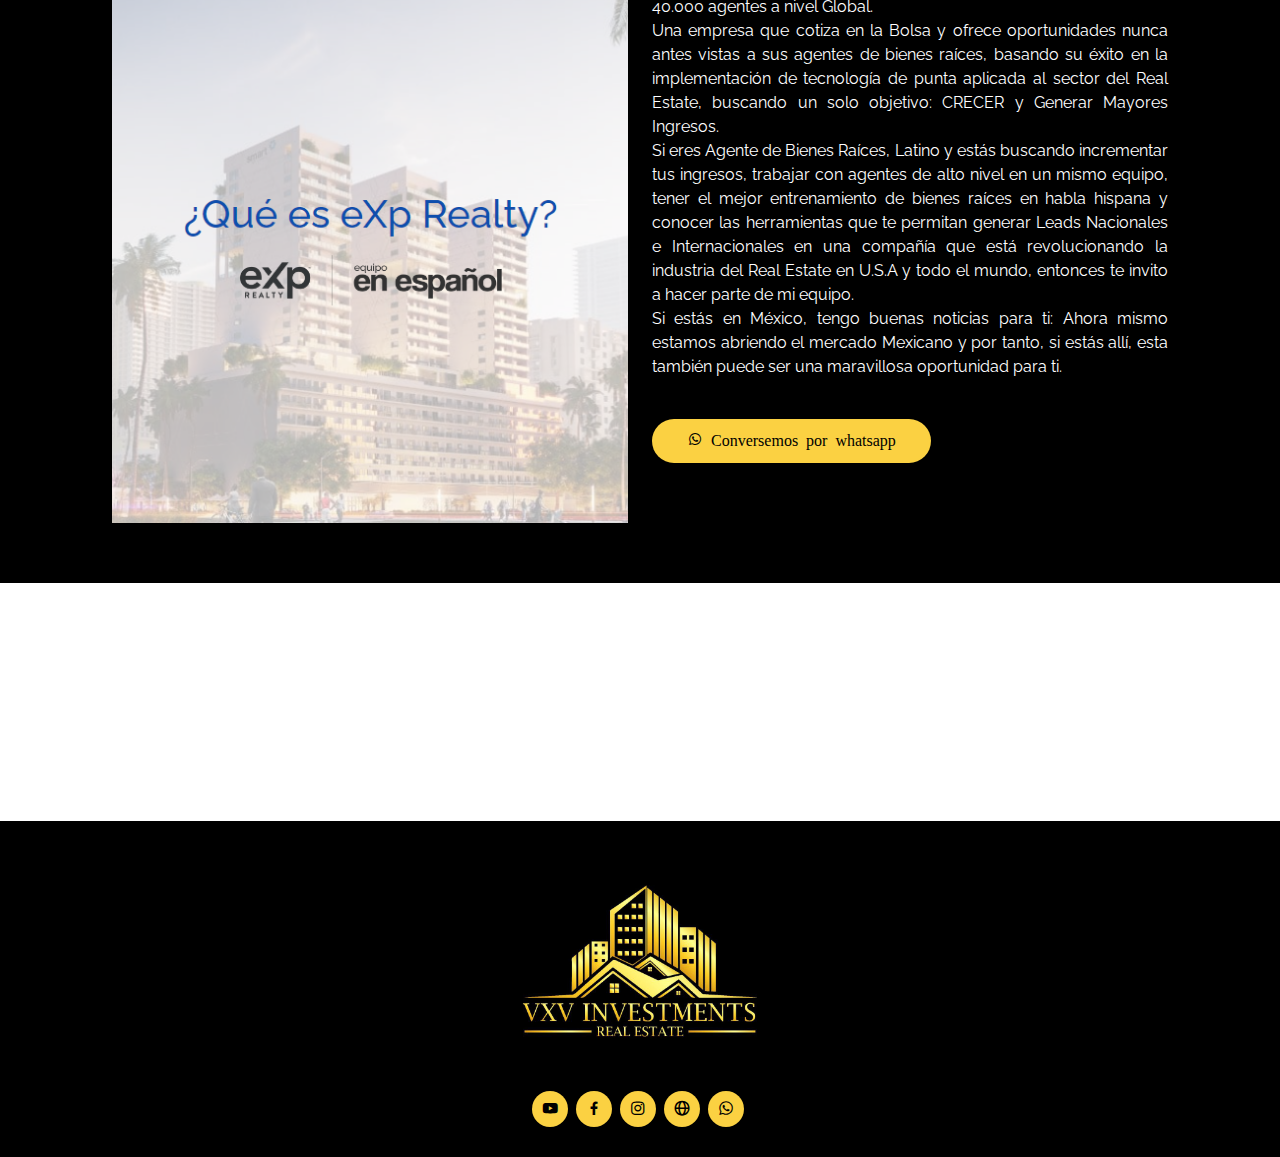
<file: blog.html>
<!DOCTYPE html>
<html lang="en">

<head>
  <meta charset="utf-8">
  <meta content="width=device-width, initial-scale=1.0" name="viewport">

  <title>VXV Investments</title>
  <meta content="" name="description">
  <meta content="" name="keywords">
  <meta http-equiv="Permissions-Policy" content="interest-cohort=()">
  <!-- Favicons -->
  <link href="assets/img/favicon.jpg" rel="icon">
  <link href="assets/img/apple-touch-icon.png" rel="apple-touch-icon">

  <!-- Google Fonts -->
  <link href="https://fonts.googleapis.com/css?family=Open+Sans:300,300i,400,400i,600,600i,700,700i|Raleway:300,300i,400,400i,500,500i,600,600i,700,700i|Poppins:300,300i,400,400i,500,500i,600,600i,700,700i" rel="stylesheet">

  <!-- Vendor CSS Files -->

  <link href="assets/vendor/aos/aos.css" rel="stylesheet">
  <link href="assets/vendor/bootstrap/css/bootstrap.min.css" rel="stylesheet">
  <link href="assets/vendor/bootstrap-icons/bootstrap-icons.css" rel="stylesheet">
  <link href="assets/vendor/boxicons/css/boxicons.min.css" rel="stylesheet">
  <link href="assets/vendor/glightbox/css/glightbox.min.css" rel="stylesheet">
  <link href="assets/vendor/swiper/swiper-bundle.min.css" rel="stylesheet">
  <link href="assets/js/owl-carousel/owl.carousel.css" rel="stylesheet">


  <!-- Template Main CSS File -->
  <link href="assets/css/blog.css" rel="stylesheet">
  <link href="assets/css/style.css" rel="stylesheet">

  <!-- =======================================================
  * Template Name: VXV INVESTMENTS
  * Updated: Agot 12 2023 with Bootstrap v5.3.1
  * Author: Maria Jose Diaz
  ======================================================== -->
</head>

<body>

  <!-- ======= Mobile nav toggle button ======= -->
  <!-- <button type="button" class="mobile-nav-toggle d-xl-none"><i class="bi bi-list mobile-nav-toggle"></i></button> -->
  <i class="bi bi-list mobile-nav-toggle d-lg-none"></i>
  <!-- ======= Header ======= -->
  <header id="header" class="d-flex flex-column justify-content-center">

    <nav id="navbar" class="navbar nav-menu">
      <ul>
        <li><a href="index.html" class="nav-link scrollto"><i class="bx bx-home"></i> <span>Inicio</span></a></li>
        <li><a href="about.html" class="nav-link scrollto "><i class="bx bx-user"></i> <span>Conócenos</span></a></li>
        <li><a href="" class="nav-link scrollto"><i class="bx bxs-buildings"></i> <span>Propiedades</span></a></li>
        <li><a href="blog.html" class="nav-link scrollto active"><i class="bx bxl-blogger"></i> <span>Blog</span></a></li>
        <li><a href="webinar.html" class="nav-link scrollto"><i class="bx bxl-zoom"></i> <span>Webinar</span></a></li>
      </ul>
    </nav><!-- .nav-menu -->

  </header><!-- End Header -->

  <main id="main">
    <!-- =======Section 3======= -->
    <section id="section-3" class="section parallax" style="background-image: url(assets/img/banda-logo.png);">
      <div class="overlay"></div>
      <div class="container">
         <div class="row">
            <h1 style="color: white !important;">Blog</h1>
        </div> <!-- /.row-->
      </div> <!-- /.container-->
    </section>
    <!-- =======End Section 3======= -->
    <!-- ======= Section  4======= -->
    <section class="section" id="blog">
        <div class="container">
            <div class="row">
              <div class="col-md-8 ">
                  <div class="blog-card">
                    <div class="img-holder">
                        <img src="assets/img/blog/blog.jpg" alt="">
                    </div>
                    <div class="content-holder">
                        <h6 class="title">Titulo de publicación</h6>
                        <p class="post-details">
                            <a href="#">By: Admin</a>
                            <a href="#"><i class="bx bxs-calendar-check"></i> 26-08-2023</a>
                        </p>
                        <p>Lorem ipsum dolor sit amet, Titulo de publicación. Amet nesciunt qui sit velit delectus voluptates, repellat ipsum culpa id deleniti. Rerum debitis facilis accusantium neque numquam mollitia modi quasi distinctio.</p>

                        <div class="text-right pt-4"><a href="#"><button type="submit">Leer más <i class="bx bxs-arrow-to-right"></i></button></a></div>
                    </div>
                </div><!-- end of blog wrapper -->

                <!-- blog-card -->
                <div class="blog-card">
                    <div class="img-holder">
                        <img src="assets/img/blog/blog.jpg" alt="">
                    </div>
                    <div class="content-holder">
                        <h6 class="title">Titulo de publicación</h6>
                        <p class="post-details">
                            <a href="#">By: Admin</a>
                            <a href="#"><i class="bx bxs-calendar-check"></i> 26-08-2023</a>
                        </p>
                        
                        <p>Lorem ipsum dolor sit amet, Titulo de publicación. Impedit excepturi laborum enim, vitae ipsam atque eum, ad iusto consequuntur voluptas, esse doloribus. </p>

                        <div class="text-right pt-4"><a href="#"><button type="submit">Leer más <i class="bx bxs-arrow-to-right"></i></button></a></div>
                    </div>
                </div><!-- end of blog wrapper -->
                <!-- blog-card -->
                <div class="blog-card">
                    <div class="img-holder">
                        <img src="assets/img/blog/blog.jpg" alt="">
                    </div>
                    <div class="content-holder">                        
                      <h6 class="title">Titulo de publicación</h6>
                        <p class="post-details">
                            <a href="#">By: Admin</a>
                            <a href="#"><i class="bx bxs-calendar-check"></i> 26-08-2023</a>
                        </p>
                        <p> Impedit excepturi laborum enim, vitae ipsam atque eum, ad iusto consequuntur voluptas, esse doloribus. Perferendis porro quisquam vitae exercitationem aliquid, minus eos laborum repudiandae, cumque debitis iusto omnis praesentium?.</p>

                        <div class="text-right pt-4"><a href="#"><button type="submit">Leer más <i class="bx bxs-arrow-to-right"></i></button></a></div>
                    </div>
                </div><!-- end of blog wrapper -->
              </div>
              <div class="col-md-4">
                    <div class="card sombra">
                       <div class="card-header" style="background-color: #fbd142;">
                            <div class="mt-2">
                                <h4>Anuncios</h4>
                                <span class="line"></span>  
                            </div>
                        </div>
                        <div class="card-body">
                            <p><strong>Para tu valiosa educación tenemos</strong></p>
                            <img src="assets/img/exp-realty/guia.jpg" class="img-fluid">
                            <P class="subtitle">Lorem ipsum dolor sit amet, consectetur adipisicing elit. Error corrupti recusandae obcaecati odit repellat ducimus cum, minus tempora aperiam at.</p>
                            <hr>
                            <p><strong>Inscríbete al Webinar gratis</strong></p>
                            <img src="assets/img/webinar.jpg" class="img-fluid">
                            <P class="subtitle">Lorem ipsum dolor sit amet, consectetur adipisicing elit. Eos, id officiis quas placeat quia voluptas dolorum rem animi nostrum quae.aliquid repudiandae saepe!.</p>
                        </div>
                    </div>
              </div>

            </div>
        </div>
    </section>
    <!-- End Section 2 -->
    <!-- =======Section 8======= -->
    <section id="section-8" class="section">
      <div class="overlay"></div>
      <div class="container">
         <div class="row">
            <!-- End Video caption-->
            <div class="col-md-6">
              <div class="imagen">
                <img src="assets/img/exp-realty.png" class="img-fluid webinar-personas">
              </div>
            </div> 
            <div class="col-md-6 texto" style="text-align: center;">
              <div class="" style="text-align: justify;">
                <p style="">eXp Realty es la compañía de bienes raíces residencial más GRANDE de los Estados Unidos y de más rápido crecimiento, con más de 40.000 agentes a nivel Global. <br>

                Una empresa que cotiza en la Bolsa y ofrece oportunidades nunca antes vistas a sus agentes de bienes raíces, basando su éxito en la implementación de tecnología de punta aplicada al sector del Real Estate, buscando un solo objetivo: CRECER y Generar Mayores Ingresos. <br>

                Si eres Agente de Bienes Raíces, Latino y estás buscando incrementar tus ingresos, trabajar con agentes de alto nivel en un mismo equipo, tener el mejor entrenamiento de bienes raíces en habla hispana y conocer las herramientas que te permitan generar Leads Nacionales e Internacionales en una compañía que está revolucionando la industria del Real Estate en U.S.A y todo el mundo, entonces te invito a hacer parte de mi equipo. <br>

                Si estás en México, tengo buenas noticias para ti: Ahora mismo estamos abriendo el mercado Mexicano y por tanto, si estás allí, esta también puede ser una maravillosa oportunidad para ti. </p>
                <div class="text-right pt-4"><a href="https://wa.me/17864199686"><button type="submit"><i class="bx bxl-whatsapp"> Conversemos por whatsapp</i></button></a></div>
              </div>
            </div>
        </div> <!-- /.row-->
      </div> <!-- /.container-->
    </section>
    <!-- =======End Section 8======= -->
    <!-- ======= Section  9======= -->
    <section id="section-9" class="section-2">
      <div class="container" data-aos="fade-up">
        <div class="row">
          <div class="col-lg-4" style="text-align: center;">
            <h3>Conectando países para lograr sueños que te generen ingresos</h3>
          </div>
          <div class="col-lg-8 pt-4 pt-lg-0 content" style="text-align: center;">
            <img src="assets/img/img-final.png" class="img-fluid guia" alt="">
          </div>
        </div>

      </div>
    </section><!-- End Section 9 -->
  </main><!-- End #main -->

  <!-- ======= Footer ======= -->
  <footer id="footer">
    <div class="container">
      <img src="assets/img/logo.jpg" class="img-fluid">
      <div class="social-links">
        <a href="https://www.youtube.com/@VXVinvestments" class="youtube"><i class="bx bxl-youtube"></i></a>
        <a href="https://www.facebook.com/vxvinvestments" class="facebook"><i class="bx bxl-facebook"></i></a>
        <a href="https://www.instagram.com/vxvinvestments/" class="instagram"><i class="bx bxl-instagram"></i></a>
        <a href="https://victorconderanne.exprealty.com" class="globe"><i class="bx bx-globe"></i></a>
        <a href="https://wa.me/17864199686" class="whatsapp"><i class="bx bxl-whatsapp"></i></a>
      </div>
    </div>
  </footer><!-- End Footer -->

  <a href="#" class="back-to-top d-flex align-items-center justify-content-center"><i class="bi bi-arrow-up-short"></i></a>

  <!-- Vendor JS Files -->
  <script type="text/javascript" src="assets/js/jquery-1.11.1.min.js"></script>
  <script src="assets/vendor/purecounter/purecounter_vanilla.js"></script>
  <script src="assets/vendor/aos/aos.js"></script>
  <script src="assets/vendor/bootstrap/js/bootstrap.bundle.min.js"></script>
  <script src="assets/vendor/glightbox/js/glightbox.min.js"></script>
  <script src="assets/vendor/isotope-layout/isotope.pkgd.min.js"></script>
  <script src="assets/vendor/swiper/swiper-bundle.min.js"></script>
  <script src="assets/vendor/typed.js/typed.umd.js"></script>
  <script type="text/javascript" src="assets/js/owl-carousel/owl.carousel.js"></script>


  <!-- Template Main JS File -->
  <script src="assets/js/main.js"></script>

</body>

</html>
</file>
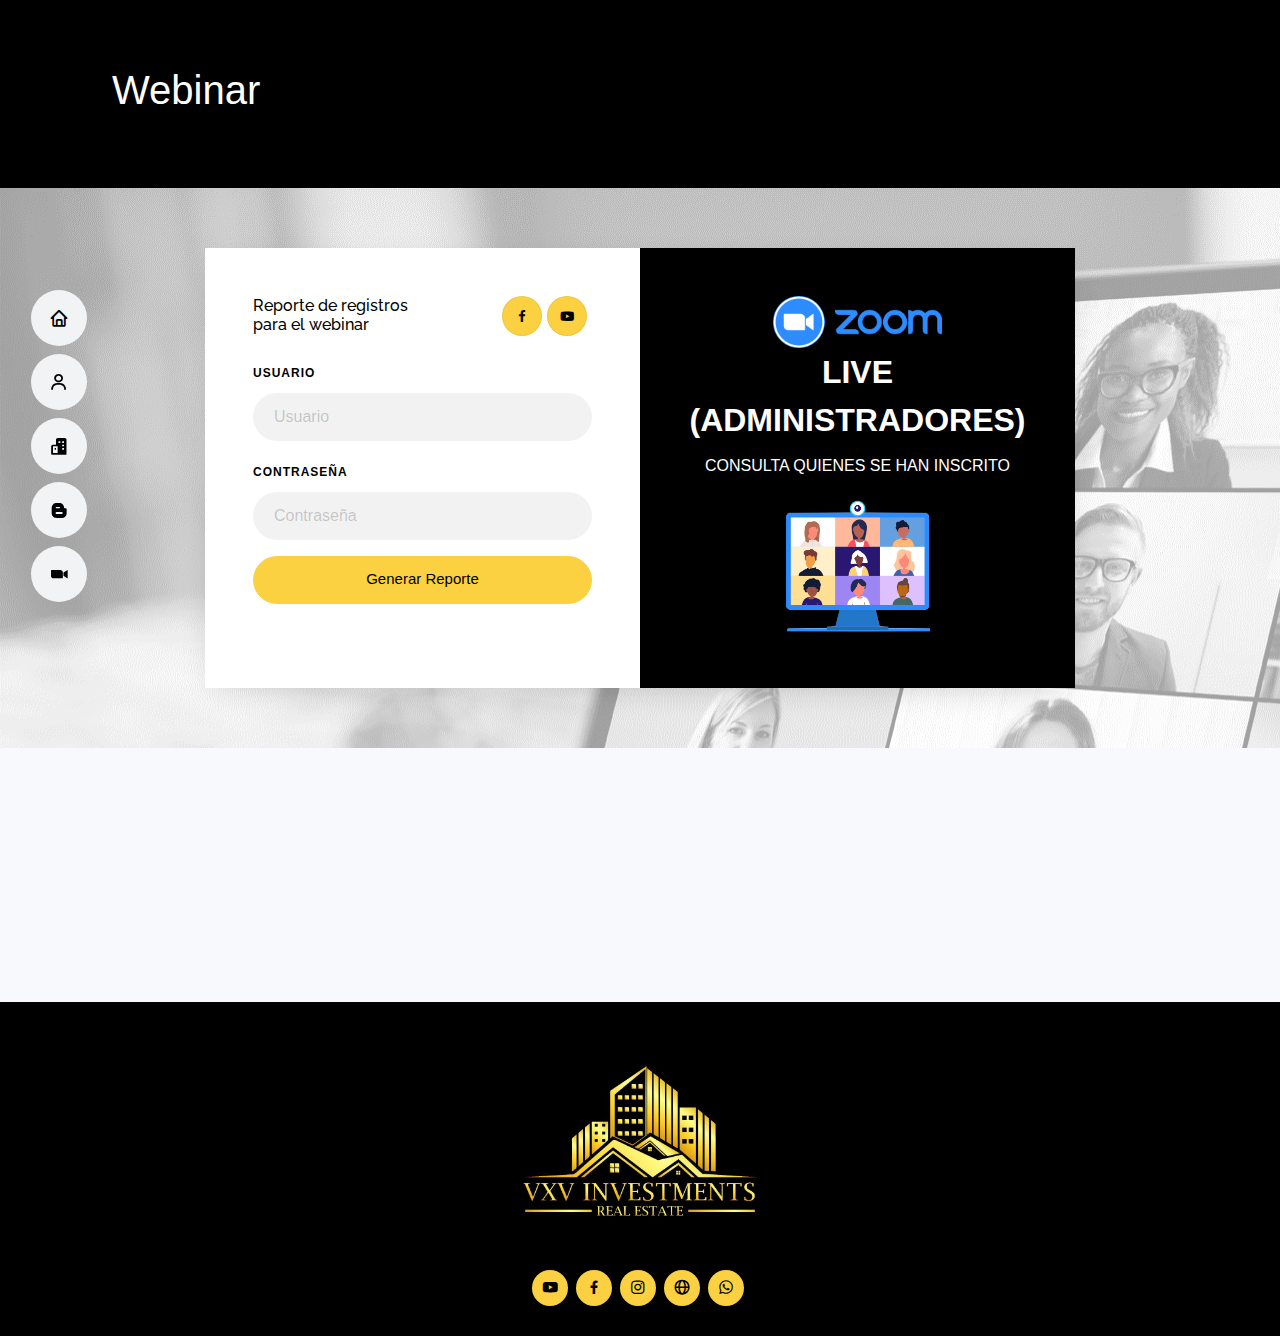
<file: login.html>
<!DOCTYPE html>
<html lang="en">

<head>
  <meta charset="utf-8">
  <meta content="width=device-width, initial-scale=1.0" name="viewport">

  <title>VXV Investments</title>
  <meta content="" name="description">
  <meta content="" name="keywords">
  <meta http-equiv="Permissions-Policy" content="interest-cohort=()">
  <!-- Favicons -->
  <link href="assets/img/favicon.jpg" rel="icon">
  <link href="assets/img/apple-touch-icon.png" rel="apple-touch-icon">

  <!-- Google Fonts -->
  <link href="https://fonts.googleapis.com/css?family=Open+Sans:300,300i,400,400i,600,600i,700,700i|Raleway:300,300i,400,400i,500,500i,600,600i,700,700i|Poppins:300,300i,400,400i,500,500i,600,600i,700,700i" rel="stylesheet">

  <!-- Vendor CSS Files -->

  <link href="assets/vendor/aos/aos.css" rel="stylesheet">
  <link href="assets/vendor/bootstrap/css/bootstrap.min.css" rel="stylesheet">
  <link href="assets/vendor/bootstrap-icons/bootstrap-icons.css" rel="stylesheet">
  <link href="assets/vendor/boxicons/css/boxicons.min.css" rel="stylesheet">
  <link href="assets/vendor/glightbox/css/glightbox.min.css" rel="stylesheet">
  <link href="assets/vendor/swiper/swiper-bundle.min.css" rel="stylesheet">
  <link href="assets/js/owl-carousel/owl.carousel.css" rel="stylesheet">


  <!-- Template Main CSS File -->
  <link href="assets/css/style.css" rel="stylesheet">
  <link href="assets/css/webinar.css" rel="stylesheet">

  <!-- =======================================================
  * Template Name: VXV INVESTMENTS
  * Updated: Agot 12 2023 with Bootstrap v5.3.1
  * Author: Maria Jose Diaz
  ======================================================== -->
</head>

<body>

  <!-- ======= Mobile nav toggle button ======= -->
  <!-- <button type="button" class="mobile-nav-toggle d-xl-none"><i class="bi bi-list mobile-nav-toggle"></i></button> -->
  <i class="bi bi-list mobile-nav-toggle d-lg-none"></i>
  <!-- ======= Header ======= -->
  <header id="header" class="d-flex flex-column justify-content-center">

    <nav id="navbar" class="navbar nav-menu">
      <ul>
        <li><a href="index.html" class="nav-link scrollto"><i class="bx bx-home"></i> <span>Inicio</span></a></li>
        <li><a href="about.html" class="nav-link scrollto"><i class="bx bx-user"></i> <span>Conócenos</span></a></li>
        <li><a href="" class="nav-link scrollto"><i class="bx bxs-buildings"></i> <span>Propiedades</span></a></li>
        <li><a href="blog.html" class="nav-link scrollto"><i class="bx bxl-blogger"></i> <span>Blog</span></a></li>
        <li><a href="webinar.html" class="nav-link scrollto"><i class="bx bxl-zoom"></i> <span>Webinar</span></a></li>
      </ul>
    </nav><!-- .nav-menu -->

  </header><!-- End Header -->

  <main id="main">
    <!-- =======Section 3======= -->
    <section id="section-3" class="section parallax" style="background-image: url(assets/img/banda-logo.png);">
      <div class="overlay"></div>
      <div class="container">
         <div class="row">
            <h1 style="color: white !important;">Webinar</h1>
        </div> <!-- /.row-->
      </div> <!-- /.container-->
    </section>
    <!-- =======End Section 3======= -->
    <!-- =======Section 8======= -->
    <section id="section-8" class="section" style="background-image: url(assets/img/zoom.png);">
      <div class="container">
        <div class="row justify-content-center">
          <div class="col-md-12 col-lg-10">
            <div class="wrap d-md-flex">
              <div class="text-wrap p-4 p-lg-5 text-center d-flex align-items-center order-md-last">
                <div class="text w-100">
                  <img src="assets/img/zoom-sin-fondo.png" class="img-fluid" style="width: 50%">
                  <h2>LIVE (ADMINISTRADORES)</h2>
                  <p>CONSULTA QUIENES SE HAN INSCRITO</p>
                  <img src="assets/img/reunion.png" class="img-fluid" style="width: 50%">

                </div>
              </div>
              <div class="login-wrap p-4 p-lg-5">
                <div class="d-flex">
                  <div class="w-100">
                    <h6 class="mb-4">Reporte de registros para el webinar</h6>
                  </div>
                  <div class="w-100">
                    <p class="social-media d-flex justify-content-end">
                      <a href="#" class="social-icon d-flex align-items-center justify-content-center"><span class="bx bxl-facebook"></span></a>
                      <a href="#" class="social-icon d-flex align-items-center justify-content-center"><span class="bx bxl-youtube"></span></a>
                    </p>
                  </div>
                </div>
                <form action="#" class="signin-form">
                  <div class="form-group mb-3">
                    <label class="label" for="name">Usuario</label>
                    <input type="text" id="usuario" name="usuario" class="form-control" placeholder="Usuario" required>
                  </div>
                  <div class="form-group mb-3">
                    <label class="label" for="name">Contraseña</label>
                    <input type="password" id="contraseña" name="contraseña" class="form-control" placeholder="Contraseña" required>
                  </div>
                  <div class="form-group">
                    <button type="submit" class="form-control btn btn-dark submit px-3">Generar Reporte</button>
                  </div>
                </form>
              </div>
            </div>
          </div>
        </div>
      </div>
    </section>
    <!-- =======End Section 8======= -->
    <!-- ======= Section  9======= -->
    <section id="section-9" class="section-2">
      <div class="container" data-aos="fade-up">
        <div class="row">
          <div class="col-lg-4" style="text-align: center;">
            <h3>Conectando países para lograr sueños que te generen ingresos</h3>
          </div>
          <div class="col-lg-8 pt-4 pt-lg-0 content" style="text-align: center;">
            <img src="assets/img/img-final.png" class="img-fluid guia" alt="">
          </div>
        </div>

      </div>
    </section><!-- End Section 9 -->
  </main><!-- End #main -->

  <!-- ======= Footer ======= -->
  <footer id="footer">
    <div class="container">
      <img src="assets/img/logo.jpg" class="img-fluid">
      <div class="social-links">
        <a href="https://www.youtube.com/@VXVinvestments" class="youtube"><i class="bx bxl-youtube"></i></a>
        <a href="https://www.facebook.com/vxvinvestments" class="facebook"><i class="bx bxl-facebook"></i></a>
        <a href="https://www.instagram.com/vxvinvestments/" class="instagram"><i class="bx bxl-instagram"></i></a>
        <a href="https://victorconderanne.exprealty.com" class="globe"><i class="bx bx-globe"></i></a>
        <a href="https://wa.me/17864199686" class="whatsapp"><i class="bx bxl-whatsapp"></i></a>
      </div>
    </div>
  </footer><!-- End Footer -->

  <div id="preloader"></div>
  <a href="#" class="back-to-top d-flex align-items-center justify-content-center"><i class="bi bi-arrow-up-short"></i></a>

  <!-- Vendor JS Files -->
  <script type="text/javascript" src="assets/js/jquery-1.11.1.min.js"></script>
  <script src="assets/vendor/purecounter/purecounter_vanilla.js"></script>
  <script src="assets/vendor/aos/aos.js"></script>
  <script src="assets/vendor/bootstrap/js/bootstrap.bundle.min.js"></script>
  <script src="assets/vendor/glightbox/js/glightbox.min.js"></script>
  <script src="assets/vendor/isotope-layout/isotope.pkgd.min.js"></script>
  <script src="assets/vendor/swiper/swiper-bundle.min.js"></script>
  <script src="assets/vendor/typed.js/typed.umd.js"></script>
  <script type="text/javascript" src="assets/js/owl-carousel/owl.carousel.js"></script>


  <!-- Template Main JS File -->
  <script src="assets/js/main.js"></script>

</body>

</html>
</file>
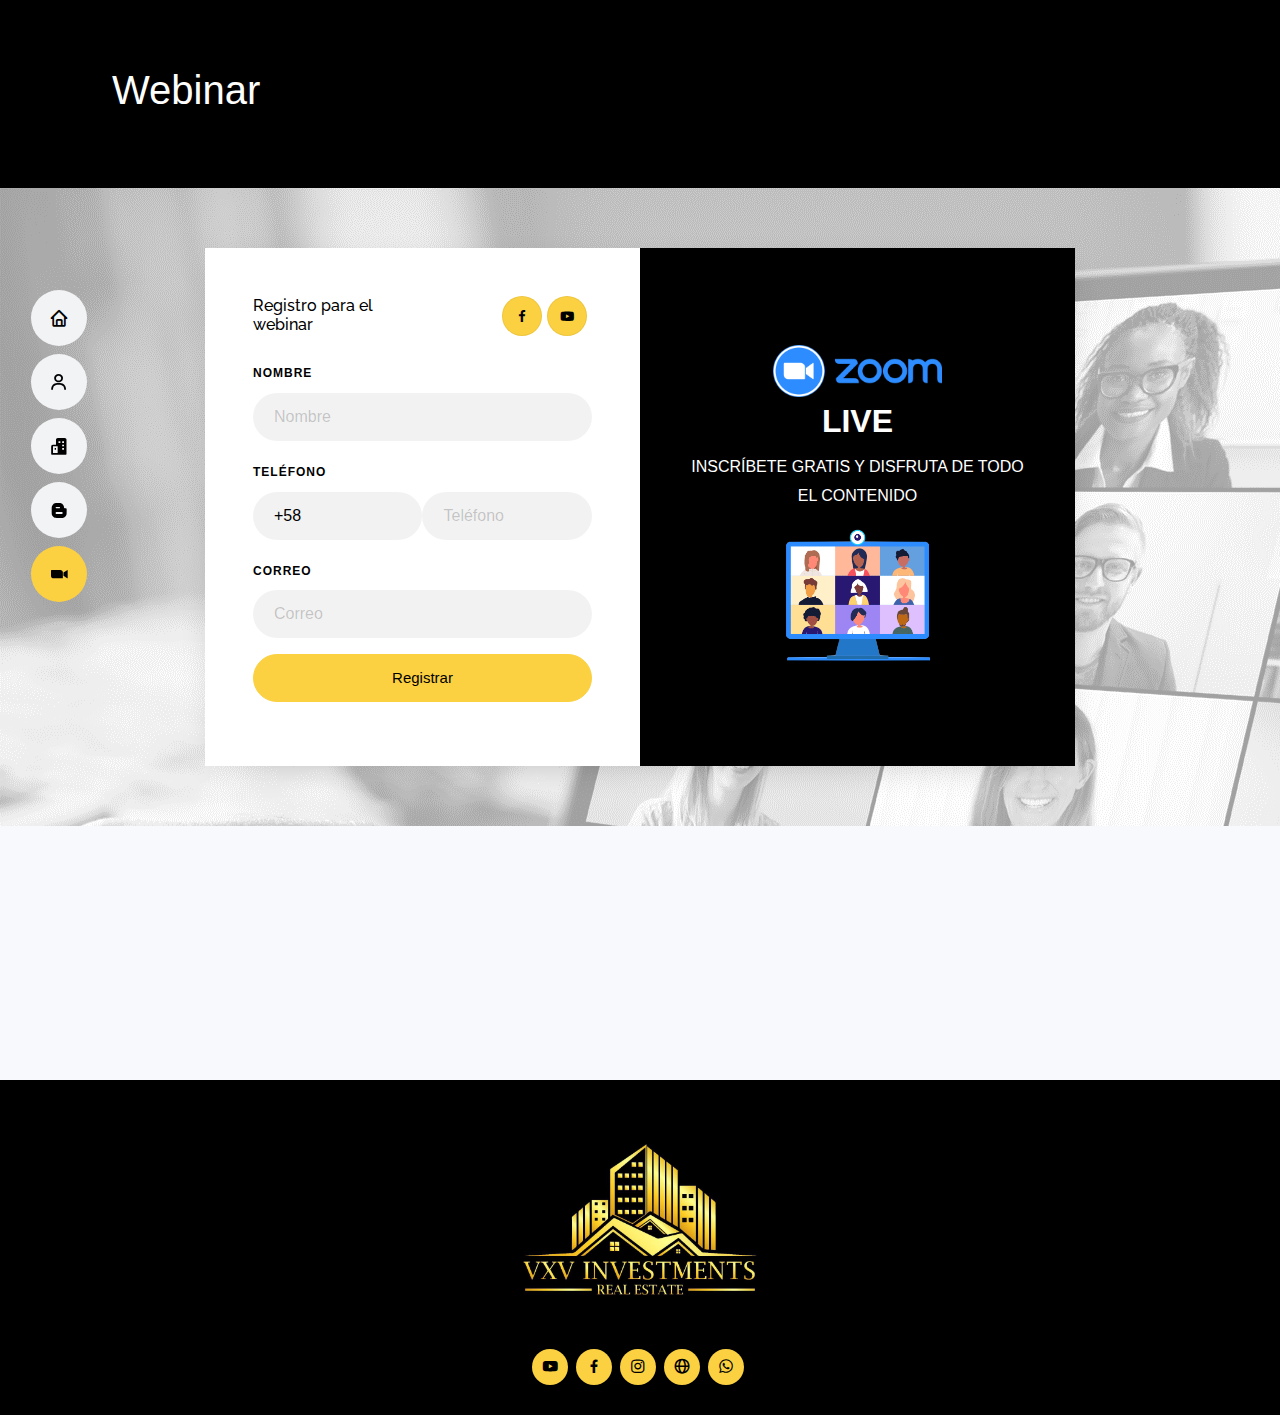
<file: webinar.html>
<!DOCTYPE html>
<html lang="en">

<head>
  <meta charset="utf-8">
  <meta content="width=device-width, initial-scale=1.0" name="viewport">

  <title>VXV Investments</title>
  <meta content="" name="description">
  <meta content="" name="keywords">
  <meta http-equiv="Permissions-Policy" content="interest-cohort=()">
  <!-- Favicons -->
  <link href="assets/img/favicon.jpg" rel="icon">
  <link href="assets/img/apple-touch-icon.png" rel="apple-touch-icon">

  <!-- Google Fonts -->
  <link href="https://fonts.googleapis.com/css?family=Open+Sans:300,300i,400,400i,600,600i,700,700i|Raleway:300,300i,400,400i,500,500i,600,600i,700,700i|Poppins:300,300i,400,400i,500,500i,600,600i,700,700i" rel="stylesheet">

  <!-- Vendor CSS Files -->

  <link href="assets/vendor/aos/aos.css" rel="stylesheet">
  <link href="assets/vendor/bootstrap/css/bootstrap.min.css" rel="stylesheet">
  <link href="assets/vendor/bootstrap-icons/bootstrap-icons.css" rel="stylesheet">
  <link href="assets/vendor/boxicons/css/boxicons.min.css" rel="stylesheet">
  <link href="assets/vendor/glightbox/css/glightbox.min.css" rel="stylesheet">
  <link href="assets/vendor/swiper/swiper-bundle.min.css" rel="stylesheet">
  <link href="assets/js/owl-carousel/owl.carousel.css" rel="stylesheet">


  <!-- Template Main CSS File -->
  <link href="assets/css/style.css" rel="stylesheet">
  <link href="assets/css/webinar.css" rel="stylesheet">

  <!-- =======================================================
  * Template Name: VXV INVESTMENTS
  * Updated: Agot 12 2023 with Bootstrap v5.3.1
  * Author: Maria Jose Diaz
  ======================================================== -->
</head>

<body>

  <!-- ======= Mobile nav toggle button ======= -->
  <!-- <button type="button" class="mobile-nav-toggle d-xl-none"><i class="bi bi-list mobile-nav-toggle"></i></button> -->
  <i class="bi bi-list mobile-nav-toggle d-lg-none"></i>
  <!-- ======= Header ======= -->
  <header id="header" class="d-flex flex-column justify-content-center">

    <nav id="navbar" class="navbar nav-menu">
      <ul>
        <li><a href="index.html" class="nav-link scrollto"><i class="bx bx-home"></i> <span>Inicio</span></a></li>
        <li><a href="about.html" class="nav-link scrollto "><i class="bx bx-user"></i> <span>Conócenos</span></a></li>
        <li><a href="" class="nav-link scrollto"><i class="bx bxs-buildings"></i> <span>Propiedades</span></a></li>
        <li><a href="blog.html" class="nav-link scrollto"><i class="bx bxl-blogger"></i> <span>Blog</span></a></li>
        <li><a href="webinar.html" class="nav-link scrollto active"><i class="bx bxl-zoom"></i> <span>Webinar</span></a></li>
      </ul>
    </nav><!-- .nav-menu -->

  </header><!-- End Header -->

  <main id="main">
    <!-- =======Section 3======= -->
    <section id="section-3" class="section parallax" style="background-image: url(assets/img/banda-logo.png);">
      <div class="overlay"></div>
      <div class="container">
         <div class="row">
            <h1 style="color: white !important;">Webinar</h1>
        </div> <!-- /.row-->
      </div> <!-- /.container-->
    </section>
    <!-- =======End Section 3======= -->
    <!-- =======Section 8======= -->
    <section id="section-8" class="section" style="background-image: url(assets/img/zoom.png);">
      <div class="container">
        <div class="row justify-content-center">
          <div class="col-md-12 col-lg-10">
            <div class="wrap d-md-flex">
              <div class="text-wrap p-4 p-lg-5 text-center d-flex align-items-center order-md-last">
                <div class="text w-100">
                  <img src="assets/img/zoom-sin-fondo.png" class="img-fluid" style="width: 50%">
                  <h2>LIVE</h2>
                  <p>INSCRÍBETE GRATIS Y DISFRUTA DE TODO EL CONTENIDO</p>
                  <img src="assets/img/reunion.png" class="img-fluid" style="width: 50%">

                </div>
              </div>
              <div class="login-wrap p-4 p-lg-5">
                <div class="d-flex">
                  <div class="w-100">
                    <h6 class="mb-4">Registro para el webinar</h6>
                  </div>
                  <div class="w-100">
                    <p class="social-media d-flex justify-content-end">
                      <a href="#" class="social-icon d-flex align-items-center justify-content-center"><span class="bx bxl-facebook"></span></a>
                      <a href="#" class="social-icon d-flex align-items-center justify-content-center"><span class="bx bxl-youtube"></span></a>
                    </p>
                  </div>
                </div>
                <form action="#" class="signin-form">
                  <div class="form-group mb-3">
                    <label class="label" for="name">Nombre</label>
                    <input type="text" id="nombre" name="nombre" class="form-control" placeholder="Nombre" required>
                  </div>
                  <div class="form-group mb-3">
                    <label class="label" for="telefono">Teléfono</label>
                    <div class="d-flex">
                      <select id="codigo" name="codigo" class="form-control">
                        <option>+58</option>
                        <option>+57</option>
                        <option>+56</option>
                      </select>
                      <input type="number" id="telefono" name="telefono" class="form-control" placeholder="Teléfono" required>
                    </div>
                    
                  </div>
                  <div class="form-group mb-3">
                    <label class="label" for="name">Correo</label>
                    <input type="email" id="correo" name="correo" class="form-control" placeholder="Correo" required>
                  </div>
                  <div class="form-group">
                    <button type="submit" class="form-control btn btn-dark submit px-3">Registrar</button>
                  </div>
                </form>
              </div>
            </div>
          </div>
        </div>
      </div>
    </section>
    <!-- =======End Section 8======= -->
    <!-- ======= Section  9======= -->
    <section id="section-9" class="section-2">
      <div class="container" data-aos="fade-up">
        <div class="row">
          <div class="col-lg-4" style="text-align: center;">
            <h3>Conectando países para lograr sueños que te generen ingresos</h3>
          </div>
          <div class="col-lg-8 pt-4 pt-lg-0 content" style="text-align: center;">
            <img src="assets/img/img-final.png" class="img-fluid guia" alt="">
          </div>
        </div>

      </div>
    </section><!-- End Section 9 -->
  </main><!-- End #main -->

  <!-- ======= Footer ======= -->
  <footer id="footer">
    <div class="container">
      <img src="assets/img/logo.jpg" class="img-fluid">
      <div class="social-links">
        <a href="https://www.youtube.com/@VXVinvestments" class="youtube"><i class="bx bxl-youtube"></i></a>
        <a href="https://www.facebook.com/vxvinvestments" class="facebook"><i class="bx bxl-facebook"></i></a>
        <a href="https://www.instagram.com/vxvinvestments/" class="instagram"><i class="bx bxl-instagram"></i></a>
        <a href="https://victorconderanne.exprealty.com" class="globe"><i class="bx bx-globe"></i></a>
        <a href="https://wa.me/17864199686" class="whatsapp"><i class="bx bxl-whatsapp"></i></a>
      </div>
    </div>
  </footer><!-- End Footer -->

  <a href="#" class="back-to-top d-flex align-items-center justify-content-center"><i class="bi bi-arrow-up-short"></i></a>

  <!-- Vendor JS Files -->
  <script type="text/javascript" src="assets/js/jquery-1.11.1.min.js"></script>
  <script src="assets/vendor/purecounter/purecounter_vanilla.js"></script>
  <script src="assets/vendor/aos/aos.js"></script>
  <script src="assets/vendor/bootstrap/js/bootstrap.bundle.min.js"></script>
  <script src="assets/vendor/glightbox/js/glightbox.min.js"></script>
  <script src="assets/vendor/isotope-layout/isotope.pkgd.min.js"></script>
  <script src="assets/vendor/swiper/swiper-bundle.min.js"></script>
  <script src="assets/vendor/typed.js/typed.umd.js"></script>
  <script type="text/javascript" src="assets/js/owl-carousel/owl.carousel.js"></script>


  <!-- Template Main JS File -->
  <script src="assets/js/main.js"></script>

</body>

</html>
</file>
<file: assets/css/style.css>
/*--------------------------------------------------------------
# General
--------------------------------------------------------------*/
body {
  font-family: "Open Sans", sans-serif;
  color: #272829;
}

a {
  color: black;
  text-decoration: none;
}

a:hover {
  color: black;
  text-decoration: none;
}

h1,
h2,
h3,
h4,
h5,
h6 {
  font-family: "Raleway", sans-serif;
  color: black;
}



/*--------------------------------------------------------------
# Back to top button
--------------------------------------------------------------*/
.back-to-top {
  position: fixed;
  visibility: hidden;
  opacity: 0;
  right: 15px;
  bottom: 15px;
  z-index: 996;
  background: #fbd142;
  width: 40px;
  height: 40px;
  border-radius: 50px;
  transition: all 0.4s;
}

.back-to-top i {
  font-size: 28px;
  color: black;
  line-height: 0;
}

.back-to-top :hover {
  color: black !important;
}

.back-to-top:hover {
  background: #f3ca4c;
}

.back-to-top.active {
  visibility: visible;
  opacity: 1;
}

/*--------------------------------------------------------------
# Preloader
--------------------------------------------------------------*/
#preloader {
  position: fixed;
  top: 0;
  left: 0;
  right: 0;
  bottom: 0;
  z-index: 9999;
  overflow: hidden;
  background: #fff;
}

#preloader:before {
  content: "";
  position: fixed;
  top: calc(50% - 30px);
  left: calc(50% - 30px);
  border: 6px solid #fbd142;
  border-top-color: #fff;
  border-bottom-color: #fff;
  border-radius: 50%;
  width: 60px;
  height: 60px;
  animation: animate-preloader 1s linear infinite;
}

@keyframes animate-preloader {
  0% {
    transform: rotate(0deg);
  }

  100% {
    transform: rotate(360deg);
  }
}

/*--------------------------------------------------------------
# Disable aos animation delay on mobile devices
--------------------------------------------------------------*/
@media screen and (max-width: 768px) {
  [data-aos-delay] {
    transition-delay: 0 !important;
  }
}

/*--------------------------------------------------------------
# Header
--------------------------------------------------------------*/
#header {
  position: fixed;
  top: 0;
  left: 0;
  bottom: 0;
  z-index: 9997;
  transition: all 0.5s;
  padding: 15px;
  overflow-y: auto;
}

@media (max-width: 991px) {
  #header {
    width: 300px;
    background: #fff;
    border-right: 1px solid #e6e9ec;
    left: -300px;
  }
}

@media (min-width: 991px) {
  #main {
    /*margin-left: 100px;*/
  }
}

/*--------------------------------------------------------------
# Navigation Menu
--------------------------------------------------------------*/
/**
* Desktop Navigation 
*/
.nav-menu {
  padding: 0;
  display: block;
}

.nav-menu * {
  margin: 0;
  padding: 0;
  list-style: none;
}

.nav-menu>ul>li {
  position: relative;
  white-space: nowrap;
}

.nav-menu a,
.nav-menu a:focus {
  display: flex;
  align-items: center;
  color: black;
  padding: 10px 18px;
  margin-bottom: 8px;
  transition: 0.3s;
  font-size: 15px;
  border-radius: 50px;
  background: #f2f3f5;
  height: 56px;
  width: 100%;
  overflow: hidden;
  transition: 0.3s;
}

.nav-menu a i,
.nav-menu a:focus i {
  font-size: 20px;
}

.nav-menu a span,
.nav-menu a:focus span {
  padding: 0 5px 0 7px;
  color: #45505b;
}

@media (min-width: 992px) {

  .nav-menu a,
  .nav-menu a:focus {
    width: 56px;
  }

  .nav-menu a span,
  .nav-menu a:focus span {
    display: none;
    color: black;
  }
}

.nav-menu a:hover,
.nav-menu .active,
.nav-menu .active:focus,
.nav-menu li:hover>a {
  color: black;
  background: #fbd142;
}

.nav-menu a:hover span,
.nav-menu .active span,
.nav-menu .active:focus span,
.nav-menu li:hover>a span {
  color: black;
}

.nav-menu a:hover,
.nav-menu li:hover>a {
  width: 100%;
  color: black;
}

.nav-menu a:hover span,
.nav-menu li:hover>a span {
  display: block;
}

/**
* Mobile Navigation 
*/
.mobile-nav-toggle {
  color: white;
  position: fixed;
  right: 10px;
  top: 10px;
  z-index: 9998;
  border: 0;
  background: none;
  font-size: 28px;
  transition: all 0.4s;
  outline: none !important;
  line-height: 0;
  cursor: pointer;
  border-radius: 50px;
  padding: 5px;
}

.mobile-nav-toggle i {
  color: #45505b;
}

.mobile-nav-active {
  overflow: hidden;
}

.mobile-nav-active #header {
  left: 0;
}

.mobile-nav-active .mobile-nav-toggle {
  color: #fff;
  background-color: #fbd142;
}

/*--------------------------------------------------------------
# section-1 Section
--------------------------------------------------------------*/
#section-1 button[type=submit] {
  background: #fbd142;
  border: 0;
  padding: 10px 35px;
  color: black;
  transition: 0.4s;
  border-radius: 50px;
  font-size: 18px !important;
}
#section-1 button[type=submit]:hover {
  background: #f3ca4c;
  color: #000000;
}

#section-1 {
  width: 100%;
  height: 100vh;
  background: url("../img/banner-2.png") no-repeat;
  background-size: cover;
  position: relative;
}

@media (min-width: 992px) {
  #section-1 {
    padding-left: 160px;
  }

  #section-1 .banner{
    display: absolute;
    width: 33%;
  }

  #section-1 .img-logo, .banner-movil{
    display: none;
  }

}

#section-1:before {
  content: "";
  position: absolute;
  bottom: 0;
  top: 0;
  left: 0;
  right: 0;
}

#section-1 h1 {
  margin: 0;
  font-size: 45px;
  font-weight: 700;
  line-height: 56px;
  color: #fbd142;
}

#section-1 p {
  color: #fbd142;
  margin: 15px 0 0 0;
  font-size: 26px;
  font-family: "Poppins", sans-serif;
}

#section-1 p span {
  color: #fbd142;
  letter-spacing: 1px;
}

.social-links {
  margin-top: 20px;
}

.social-links a {
  font-size: 24px;
  display: inline-block;
  color: #f3ca4c;
  line-height: 1;
  margin-right: 20px;
  transition: 0.3s;
}

.social-links a:hover {
  color: #fbd142;
}

@media (max-width: 992px) {
  #section-1 {
    text-align: center;
    padding-top: 30%;
  }

  #section-1 .banner{
    display: none;
  }

  #section-1 .banner-movil{
    width: 45%;
    margin-top: 5%;
    display: absolute;
  }

  #section-1 h1 {
    display: none;
  }

  #section-1 p {
    display: none;
  }

  #section-1 .img-logo{
    display: absolute;
  }
}


/*--------------------------------------------------------------
# Sections General
--------------------------------------------------------------*/
section {
  padding: 60px 100px;
  overflow: hidden;
}

@media (max-width: 992px) {
  section {
    padding: 60px 0px;
  }
  .fondo-difuso {
    padding: 60px 0px;
  }
}

.section-title {
  padding-bottom: 5px;
  text-align: left;
}

.section-title h2 {
  font-size: 32px;
  font-weight: bold;
  text-transform: uppercase;
  margin-bottom: 10px;
  padding-bottom: 10px;
  position: relative;
  color: #45505b;
  text-align: center;
}

.section-title p {
  margin-bottom: 0;
}

/*--------------------------------------------------------------
# Section 2
--------------------------------------------------------------*/
.section-2 button[type=submit] {
  background: #fbd142;
  border: 0;
  padding: 10px 35px;
  color: black;
  transition: 0.4s;
  border-radius: 50px;
}
.section-2 button[type=submit]:hover {
  background: #f3ca4c;
  color: #000000;
}
.section-2 .content h3 {
  font-weight: 700;
  font-size: 26px;
  color: #728394;
}

.section-2 .content ul {
  list-style: none;
  padding: 0;
}

.section-2 .content ul li {
  margin-bottom: 20px;
  display: flex;
  font-size: 95%;
  align-items: center;
  text-align: left;
}

.section-2 ul li i{
  font-size:120%; 
  color: black;
}

.section-2 .content ul strong {
  margin-right: 10px;
}

.section-2 .content ul i {
  margin-right: 5px;
  line-height: 0;
}

.section-2 .content p:last-child {
  margin-bottom: 0;
}

@media (min-width: 992px) {
  #section-2 .ebook-movil{
    display: none;
  }
  #section-2 .ebook{
    display: absolute;
  }
}

@media (max-width: 992px) {
  #section-2 .ebook-movil{
    display: absolute;
    margin-top: 5%;
  }
  #section-2 .ebook{
    display: none;
  }
  .guia{
    width: 80%;
  }
  .indice{
    margin-left: 4%;
    margin-right: 4%;
  }
}


/*-----------------------------------------------------------------*/
/*  Video
/*-----------------------------------------------------------------*/


#section-5 {
  background:url(../../assets/img/banda.png) no-repeat;
}

.fondo-difuso{
  /* background-color: #fff; */
  padding: 2rem 3rem;
  text-align: center;
  color: #fff;
  box-shadow: 0px 0px 25px #222;
  backdrop-filter: blur(10px);
}

.testimonials .testimonials-carousel,
.testimonials .testimonials-slider {
  overflow: hidden;
}

.testimonials .testimonial-item {
  text-align: center;
  margin-right: 4%;
  margin-left: 4%;
}

.testimonials .testimonial-item .testimonial-img {
  width: 120px;
  border-radius: 50%;
  border: 4px solid #fff;
  margin: 0 auto;
}

.testimonials .testimonial-item h3 {
  font-size: 24px;
  font-weight: bold;
  margin: 10px 0 5px 0;
  color: white;
}

.testimonials .testimonial-item h4 {
  font-size: 20px;
  color: #fbd142;
  margin: 0 0 15px 0;
}

.testimonials .testimonial-item .quote-icon-left,
.testimonials .testimonial-item .quote-icon-right {
  color: #f3ca4c;
  font-size: 26px;
}

.testimonials .testimonial-item .quote-icon-left {
  display: inline-block;
  left: -5px;
  position: relative;
}

.testimonials .testimonial-item .quote-icon-right {
  display: inline-block;
  right: -5px;
  position: relative;
  top: 10px;
}

.testimonials .testimonial-item p {
  font-style: italic;
  margin: 0 auto 15px auto;
  color: white;
}

.testimonials .swiper-pagination {
  margin-top: 20px;
  position: relative;
}

.testimonials .swiper-pagination .swiper-pagination-bullet {
  width: 12px;
  height: 12px;
  background-color: #fff;
  opacity: 1;
  border: 1px solid #fbd142;
}

.testimonials .swiper-pagination .swiper-pagination-bullet-active {
  background-color: #fbd142;
}

@media (min-width: 992px) {
  .testimonials .testimonial-item p {
    width: 80%;
  }
}

@media (min-width: 992px) {
  #section-3 .webinar-personas, .webinar-zoom{
    width: 80%;
  }
  .logo-us{
    width: 3%;
  }
}

@media (max-width: 992px) {
  #section-3 .webinar-personas, .webinar-zoom{
    width: 80%;
  }
  .imagen{
    text-align: center;
    margin-bottom: 10%;
  }
  .logo-us{
    width: 8%;
  }
}

/*-----------------------------------------------------------------*/
/* Section 4
/*-----------------------------------------------------------------*/



.links-propiedades-items {
  width: 100%;
  height: auto;
  overflow: hidden;
  position: relative;
  text-align: center;
}

.links-propiedades-items .item {
  background: #fff;
  height: auto;
  font-weight: 300;
  margin:0px 10px 10px;
  padding: 15px;
  cursor: pointer;
}

.links-propiedades-items .item img {
  margin-bottom: 20px;
}

.links-propiedades-items .item h4 {
  margin-bottom: 6px;
}

.links-propiedades-items .item h5 {
  font-weight: 600;
  text-transform: none;
  font-size: 14px;
  color: #464745;
}

.links-propiedades-items .item p {
  margin-bottom: 9px;
}

.socials {
  margin-bottom: 10px;
  margin-top: 15px;
  width: 100%;
}

.socials ul {
  margin:0px;
  padding:0px;
}

.socials ul li {
  display:inline-block;
  list-style:none;
}

.socials ul li a {
  background: #FFF;
  border: 1px solid #A9ACAE;
  color: #A0A3A5;
  cursor: pointer;
  display: inline-block;
  font-size: 14px;
  height: 30px;
  margin-left: 5px;
  text-align: center;
  width: 30px;
  line-height: 30px;
  border-radius: 50%;
  -webkit-transition: all 0.7s ease-in-out;
  -moz-transition: all 0.7s ease-in-out;
  -ms-transition: all 0.7s ease-in-out;
  -o-transition: all 0.7s ease-in-out;
  transition: all 0.7s ease-in-out;

}

.socials ul li a:hover {
  background:#7EC13F;
  border-color:#7EC13F;
  color:#FFF;
}

#section-4 .owl-theme .owl-controls {
  margin-top: 0px;
  text-align: center;
  position: relative;
  height: 0px;
}

#section-4 .owl-prev, #section-4 .owl-next {
  display: block;
  width: 30px;
  height: 30px;
  line-height:20px;
  font-size:20px;
  border-radius:0;
  opacity:1;
  background:#FA3636;
  position: absolute;
  transition: all 0.3s ease 0s;
}

#section-4 .owl-prev {
  right: 50%;
  margin-right: 10px;
}

#section-4 .owl-next {
  left: 50%;
  margin-left: 10px;
}

#section-4 .owl-prev:hover, #section-4 .owl-next:hover {
  background:#3C3C3C;
}


/*--------------------------------------------------------------
# Section 5
--------------------------------------------------------------*/
button[type=submit] {
  background: #fbd142;
  border: 0;
  padding: 10px 35px;
  color: black;
  transition: 0.4s;
  border-radius: 50px;
}
button[type=submit]:hover {
  background: #f3ca4c;
  color: #000000;
}

.align-items-stretch{
  padding-left: 5%;
  padding-right: 5%;
}

.section-5 .icon-box {
  text-align: center;
  padding: 20px 20px 10px 20px;
  transition: all ease-in-out 0.3s;
  background: #fff;
  box-shadow: 0px 5px 90px 0px rgba(110, 123, 131, 0.05);
}

.section-5 .icon-box .icon {
  margin: 0 auto;
  width: 100%;
  display: flex;
  justify-content: center;
  transition: ease-in-out 0.3s;
  position: relative;
}

.section-5 .icon-box .icon i {
  font-size: 36px;
  transition: 0.5s;
  position: relative;
}

.section-5 .icon-box .icon svg {
  position: absolute;
  top: 0;
  left: 0;
}

.section-5 .icon-box .icon svg path {
  transition: 0.5s;
  fill: #f5f5f5;
}

.section-5 .icon-box h4 {
  font-weight: 600;
  margin: 10px 0 15px 0;
  font-size: 22px;
}

.section-5 .icon-box h4 a {
  color: #45505b;
  transition: ease-in-out 0.3s;
}

.section-5 .icon-box p {
  line-height: 24px;
  font-size: 14px;
  margin-bottom: 0;
}

.section-5 .icon-box:hover {
  border-color: #fff;
  box-shadow: 0px 0 35px 0 rgba(0, 0, 0, 0.08);
}

.section-5 .iconbox-blue i {
  color: #47aeff;
}

.section-5 .iconbox-blue:hover .icon i {
  color: #fff;
}

.section-5 .iconbox-blue:hover .icon path {
  fill: #47aeff;
}

.section-5 .iconbox-orange i {
  color: #ffa76e;
}

.section-5 .iconbox-orange:hover .icon i {
  color: #fff;
}

.section-5 .iconbox-orange:hover .icon path {
  fill: #ffa76e;
}

.section-5 .iconbox-pink i {
  color: #e80368;
}

.section-5 .iconbox-pink:hover .icon i {
  color: #fff;
}

.section-5 .iconbox-pink:hover .icon path {
  fill: #e80368;
}

.section-5 .iconbox-yellow i {
  color: #ffbb2c;
}

.section-5 .iconbox-yellow:hover .icon i {
  color: #fff;
}

.section-5 .iconbox-yellow:hover .icon path {
  fill: #ffbb2c;
}

.section-5 .iconbox-red i {
  color: #ff5828;
}

.section-5 .iconbox-red:hover .icon i {
  color: #fff;
}

.section-5 .iconbox-red:hover .icon path {
  fill: #ff5828;
}

.section-5 .iconbox-teal i {
  color: #11dbcf;
}

.section-5 .iconbox-teal:hover .icon i {
  color: #fff;
}

.section-5 .iconbox-teal:hover .icon path {
  fill: #11dbcf;
}


.blog__item {
  -webkit-box-shadow: 0px 3px 10px rgba(22, 41, 124, 0.1);
  box-shadow: 0px 3px 10px rgba(22, 41, 124, 0.1);
  margin-bottom: 50px;
}

.blog__item__pic img {
  min-width: 100%;
}

.blog__item__text {
  text-align: center;
  background: #ffffff;
  padding: 20px 20px 25px;
}

.blog__item__text span {
  font-size: 20px;
  text-transform: uppercase;
  color: #fbd142;
}
.blog__item__text span a {
  font-size: 24px;
  display: inline-block;
  color: #fbd142;
  line-height: 1;
  transition: 0.3s;
}

.blog__item__text span a:hover {
  color: #f3ca4c;
}

.blog__item__text h5 {
  color: #111111;
  font-weight: 700;
  line-height: 26px;
  font-size: 20px;
  margin-top: 10px;
  margin-bottom: 12px;
}

.blog__item__text ul li {
  font-size: 13px;
  color: #888888;
  list-style: none;
}



/*--------------------------------------------------------------
# Portfolio
--------------------------------------------------------------*/
.portfolio-wrap {
  transition: 0.3s;
  position: relative;
  overflow: hidden;
  z-index: 1;
}

.portfolio-wrap::before {
  content: "";
  background: rgba(255, 255, 255, 0.5);
  position: absolute;
  left: 0;
  right: 0;
  top: 0;
  bottom: 0;
  transition: all ease-in-out 0.3s;
  z-index: 2;
  opacity: 0;
}

.portfolio-wrap .portfolio-links {
  opacity: 1;
  left: 0;
  right: 0;
  bottom: -50px;
  z-index: 3;
  position: absolute;
  transition: all ease-in-out 0.3s;
  display: flex;
  justify-content: center;
}

.portfolio-wrap .portfolio-links a {
  color: #fff;
  font-size: 28px;
  text-align: center;
  background: #f3ca4c;
  transition: 0.3s;
  width: 100%;
}

.video-icon .portfolio-wrap .portfolio-links a:hover {
  background: red;
}



.portfolio-wrap .portfolio-links a+a {
  border-left: 1px solid #37b3ed;
}

.portfolio-wrap:hover::before {
  top: 0;
  left: 0;
  right: 0;
  bottom: 0;
  opacity: 1;
}

.portfolio-wrap:hover .portfolio-links {
  opacity: 1;
  bottom: 0;
}


/*--------------------------------------------------------------
# Section-6
--------------------------------------------------------------*/
#section-6 {
  background-color: #f9f8fb;
}
#section-3 {
  background:url(../../assets/img/zoom.png) no-repeat;
}

.play-video {
  position: relative;
  height: 0;
  overflow: hidden;
  padding-bottom: 56.2%;
  margin-bottom: 20px;
}
.play-video iframe {
  position: absolute;
  top: 0;
  left: 0;
  width: 100%;
  height: 100%;
}
.video-caption-main {
  margin-bottom:30px;
  height: 300px;
  overflow-y: scroll;
  text-align: center;
}
.video-caption-main button[type=submit] {
  background: #fbd142;
  border: 0;
  padding: 10px 35px;
  color: black;
  transition: 0.4s;
  border-radius: 50px;
}
.video-caption-main button[type=submit]:hover {
  background: #f3ca4c;
  color: #000000;
}

.video-caption {
  margin-bottom:30px;
  color: #E7E7E7;
}

#section-6 h4 {
  line-height: 26px;
  color: #fbd142;
  text-transform: none;
}

.video-caption p {
  color: #FFF;
}

.video-caption .video-icon {
  display: inline-block;
  margin: 5%;
  line-height: 70px;
  text-align: center;
  color: #FFF;
  font-size: 30px;
  float: left;
  -webkit-transition: all 0.7s ease-in-out;
  -moz-transition: all 0.7s ease-in-out;
  -ms-transition: all 0.7s ease-in-out;
  -o-transition: all 0.7s ease-in-out;
  transition: all 0.7s ease-in-out;
}

.video-caption:hover .video-icon{
  background:#FFF;
  border-color:#FFF;
  color:#7EC13F;
}

.video-caption .video-caption-info {
  margin-left:100px;
}


/*Para colocar una imagen en el fondo que se termine de pasar cuando pase todo el contenido*/
.parallax .container {
  position:relative;
}

.parallax {
  background-attachment: fixed !important;
  background-position: center center !important;
  background-repeat: no-repeat !important;
  background-size: cover !important;
}

/*--------------------------------------------------------------
# Section-8
--------------------------------------------------------------*/
#section-8 {
  background-color:black;
}
.texto{
  text-align: center;
  color: #fff;
  font-size: 16px;
  font-family: Raleway;
}

/*--------------------------------------------------------------
# Valores
--------------------------------------------------------------*/

.valores .content ul li {
  margin-bottom: 5px;
  display: flex;
  font-size: 15px;
  align-items: center;
  text-align: left;
}

.valores ul li i{
  font-size:120%; 
  color: black;
}

.valores .content ul strong {
  margin-right: 10px;
}

.valores .content ul i {
  line-height: 0;
}

/*--------------------------------------------------------------
# Footer
--------------------------------------------------------------*/
#footer {
  background: #000000;
  color: #ffffff;
  font-size: 14px;
  text-align: center;
  padding: 30px 0;
}

#footer h3 {
  font-size: 36px;
  font-weight: 700;
  position: relative;
  font-family: "Poppins", sans-serif;
  padding: 0;
  margin: 0 0 15px 0;
}

#footer p {
  font-size: 15;
  font-style: italic;
  padding: 0;
  margin: 0 0 40px 0;
}




@media (max-width: 991px) {
#footer img{
  width: 100%;
}
}

@media (min-width: 991px) {
#footer img{
  width: 35%;
}
}

#footer .social-links a {
  font-size: 18px;
  display: inline-block;
  background: #fbd142;
  color: black;
  line-height: 1;
  padding: 8px 0;
  margin-right: 4px;
  border-radius: 50%;
  text-align: center;
  width: 36px;
  height: 36px;
  transition: 0.3s;
}

#footer .social-links a:hover {
  background: #f3ca4c;
  color: #000000;
  text-decoration: none;
}

#footer .copyright {
  margin: 0 0 5px 0;
}

#footer .credits {
  font-size: 13px;
}
</file>
<file: assets/css/blog.css>
/* blog wrapper */
.blog-card {
  display: -webkit-box;
  display: -webkit-flex;
  display: -ms-flexbox;
  display: flex;
  text-align: left;
  border: 1px solid #dee2e6;
  margin-bottom: 30px;
  overflow: hidden;
  padding: 0px;
  box-shadow: 5px 5px 15px gray;
  text-align: justify;
}

.blog-card .img-holder {
  min-width: 350px;
  max-width: 350px;
}

.blog-card .img-holder img {
  width: 100%;
  height: 100%;
  -o-object-fit: cover;
     object-fit: cover;
}

.blog-card .content-holder {
  padding: 15px 15px 15px 15px;
}

.blog-card .content-holder .title {
  font-weight: 500;
  font-size: 25px;
  opacity: .8;
}

.blog-card .content-holder .post-details {
  margin: 15px 0 15px !important;
}

.blog-card .content-holder .post-details i {
  display: inline-block;
  width: 15px;
}

.blog-card .content-holder .post-details a {
  margin-right: 10px;
  color: #444;
  text-decoration: none;
  display: inline-block;
  font-weight: 600;
  opacity: .7;
  font-size: 13px;
}

.blog-card .content-holder .read-more {
  text-decoration: none;
  margin-top: 20px;
  display: block;
  font-size: 13px;
}

.blog-card .content-holder .read-more i {
  position: relative;
  top: 1px;
}

.sombra{
  box-shadow: 5px 5px 15px gray;
  text-align: justify;
}

@media (max-width: 991.98px) {
  .blog-card {
    -webkit-box-orient: vertical;
    -webkit-box-direction: normal;
    -webkit-flex-direction: column;
        -ms-flex-direction: column;
            flex-direction: column;

  }
  .blog-card .img-holder {
    width: 100%;
    max-width: 100%;
    min-width: 100%;
  }
  .row{
    margin: 2px;
  }
  .publicidad{
    display: none;
  }
}
</file>
